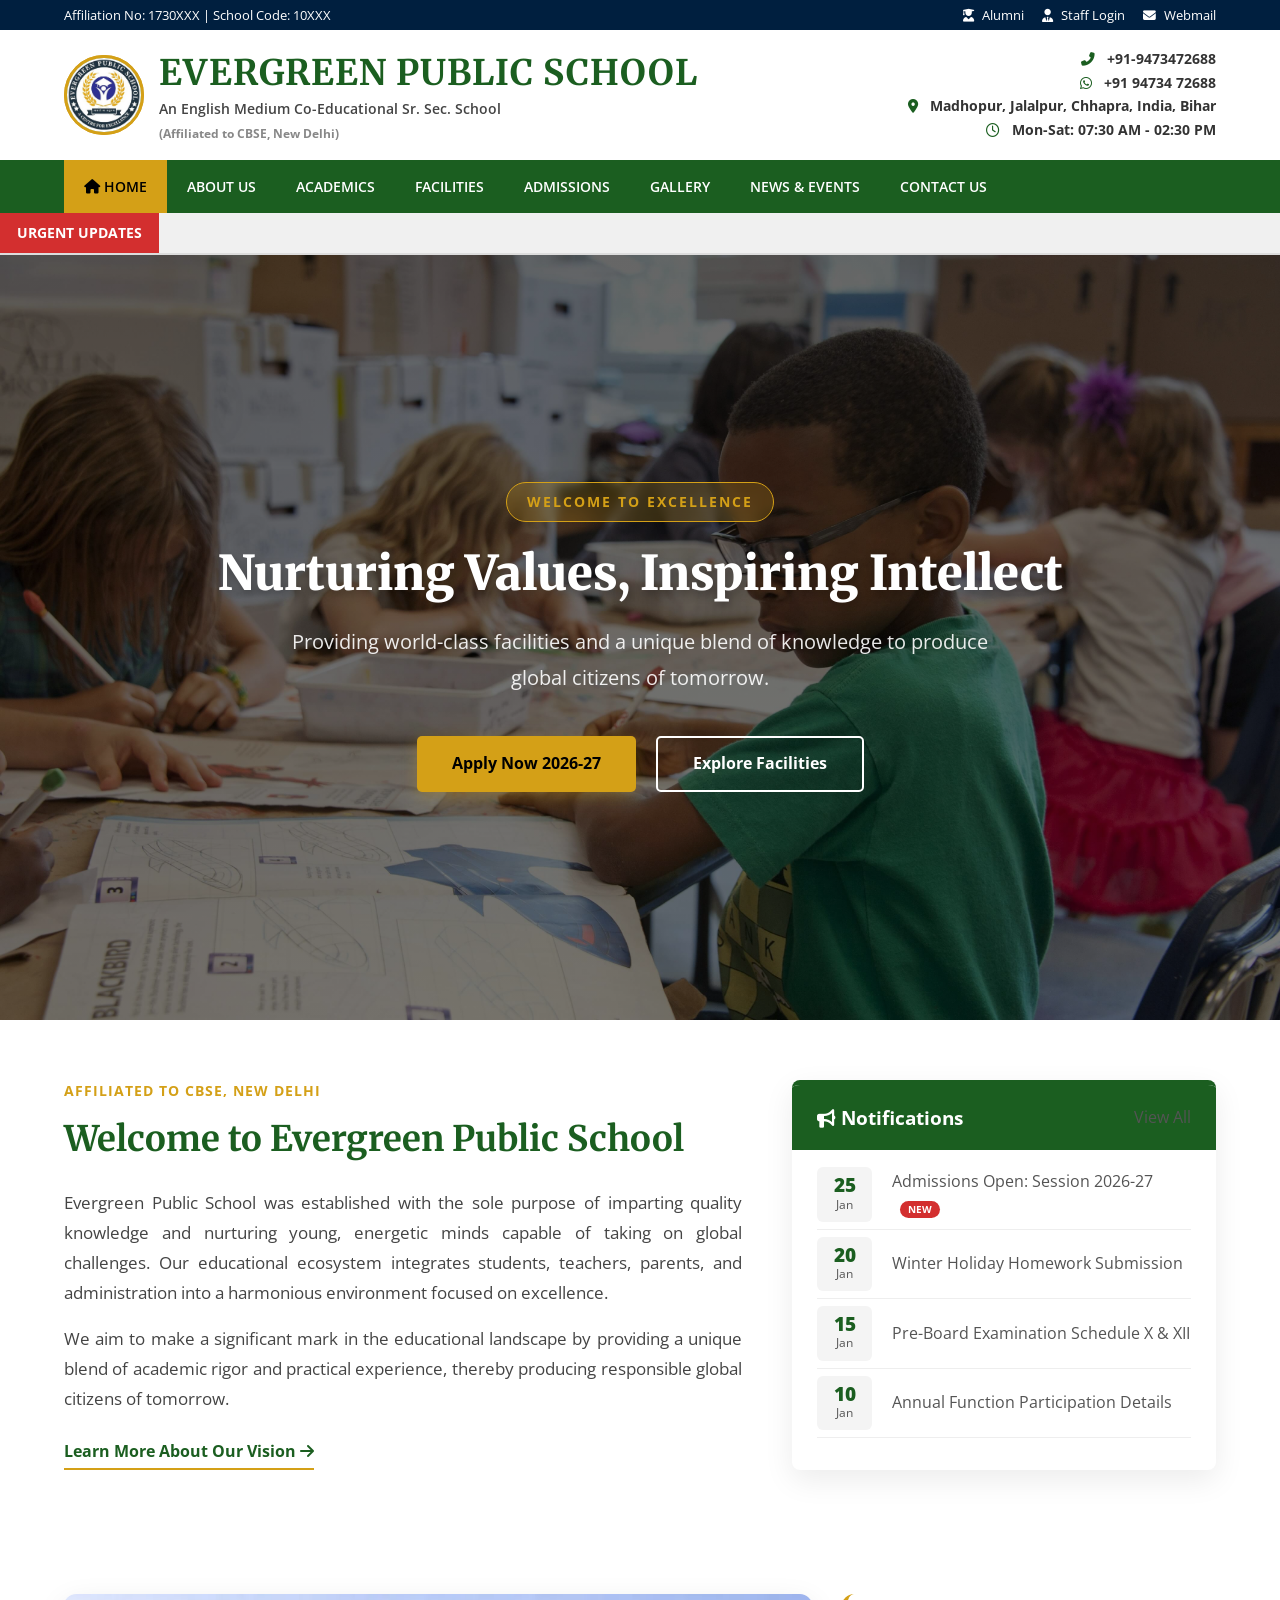
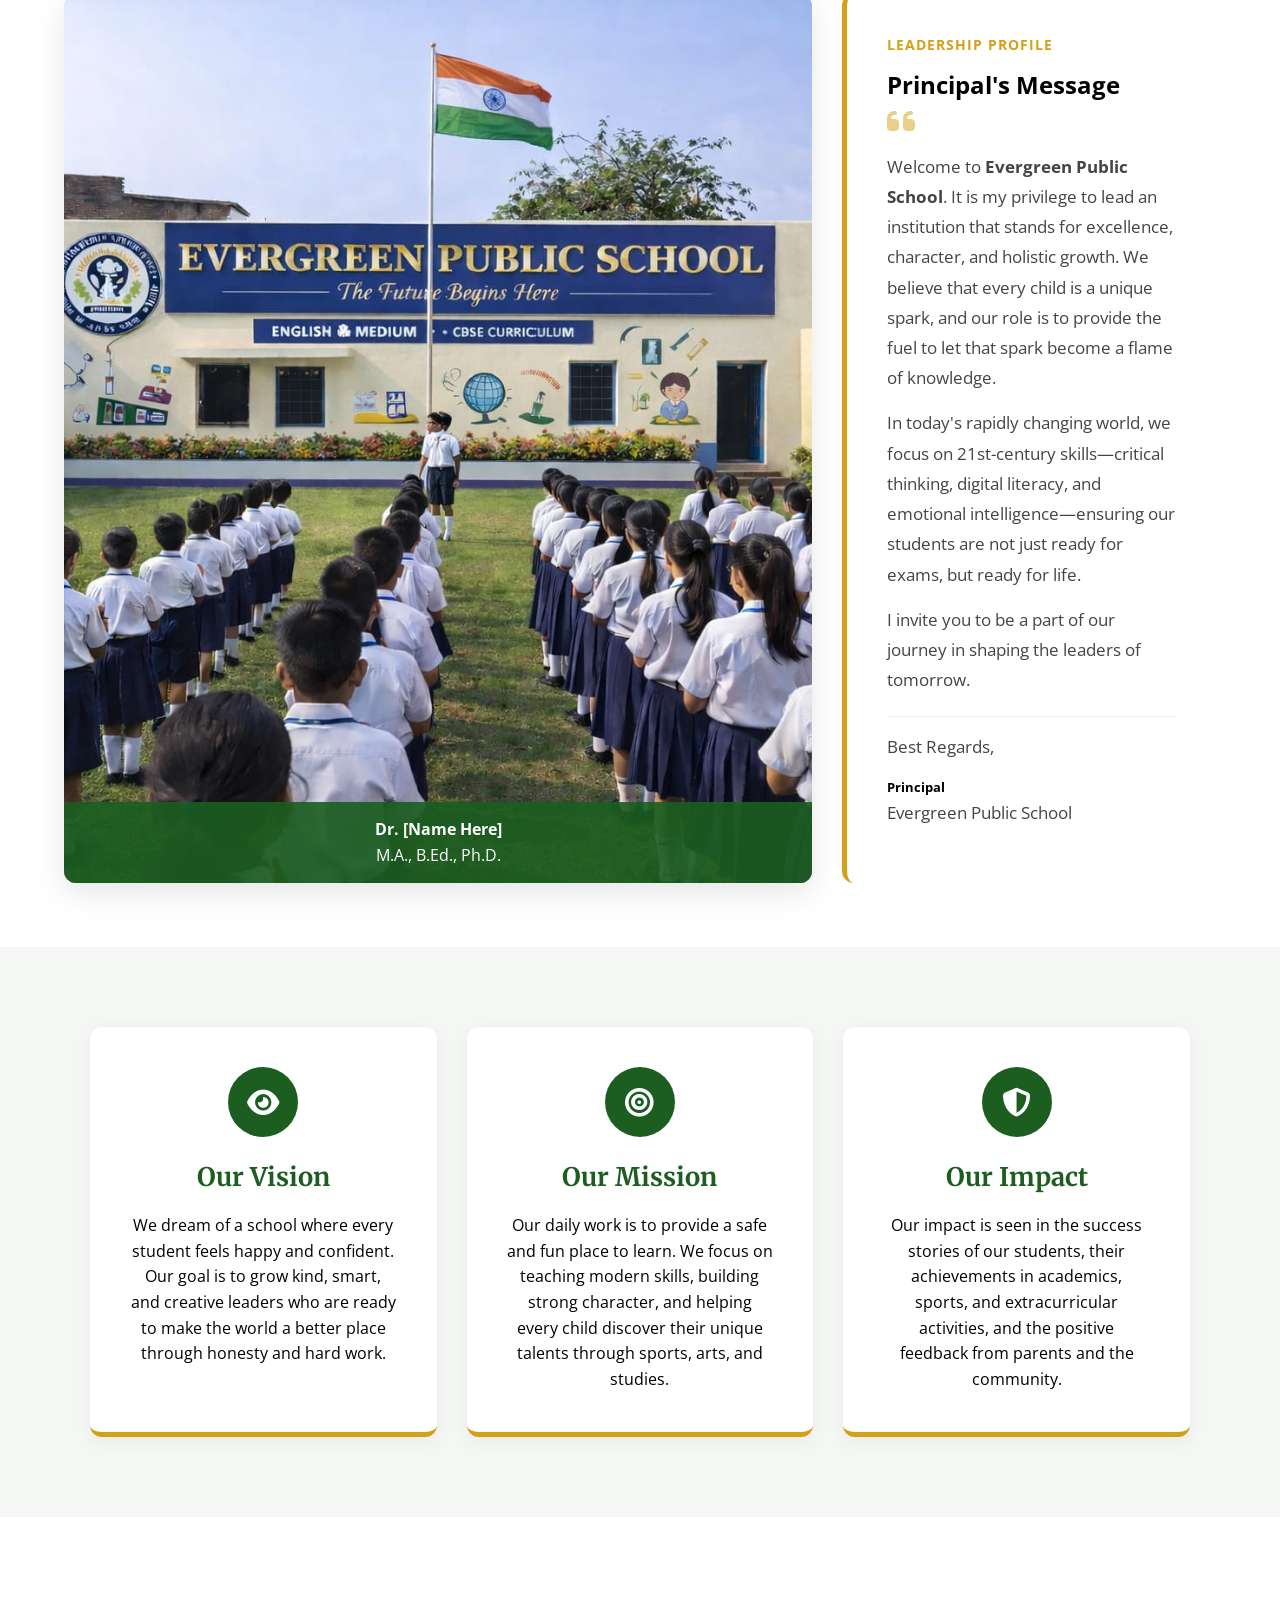
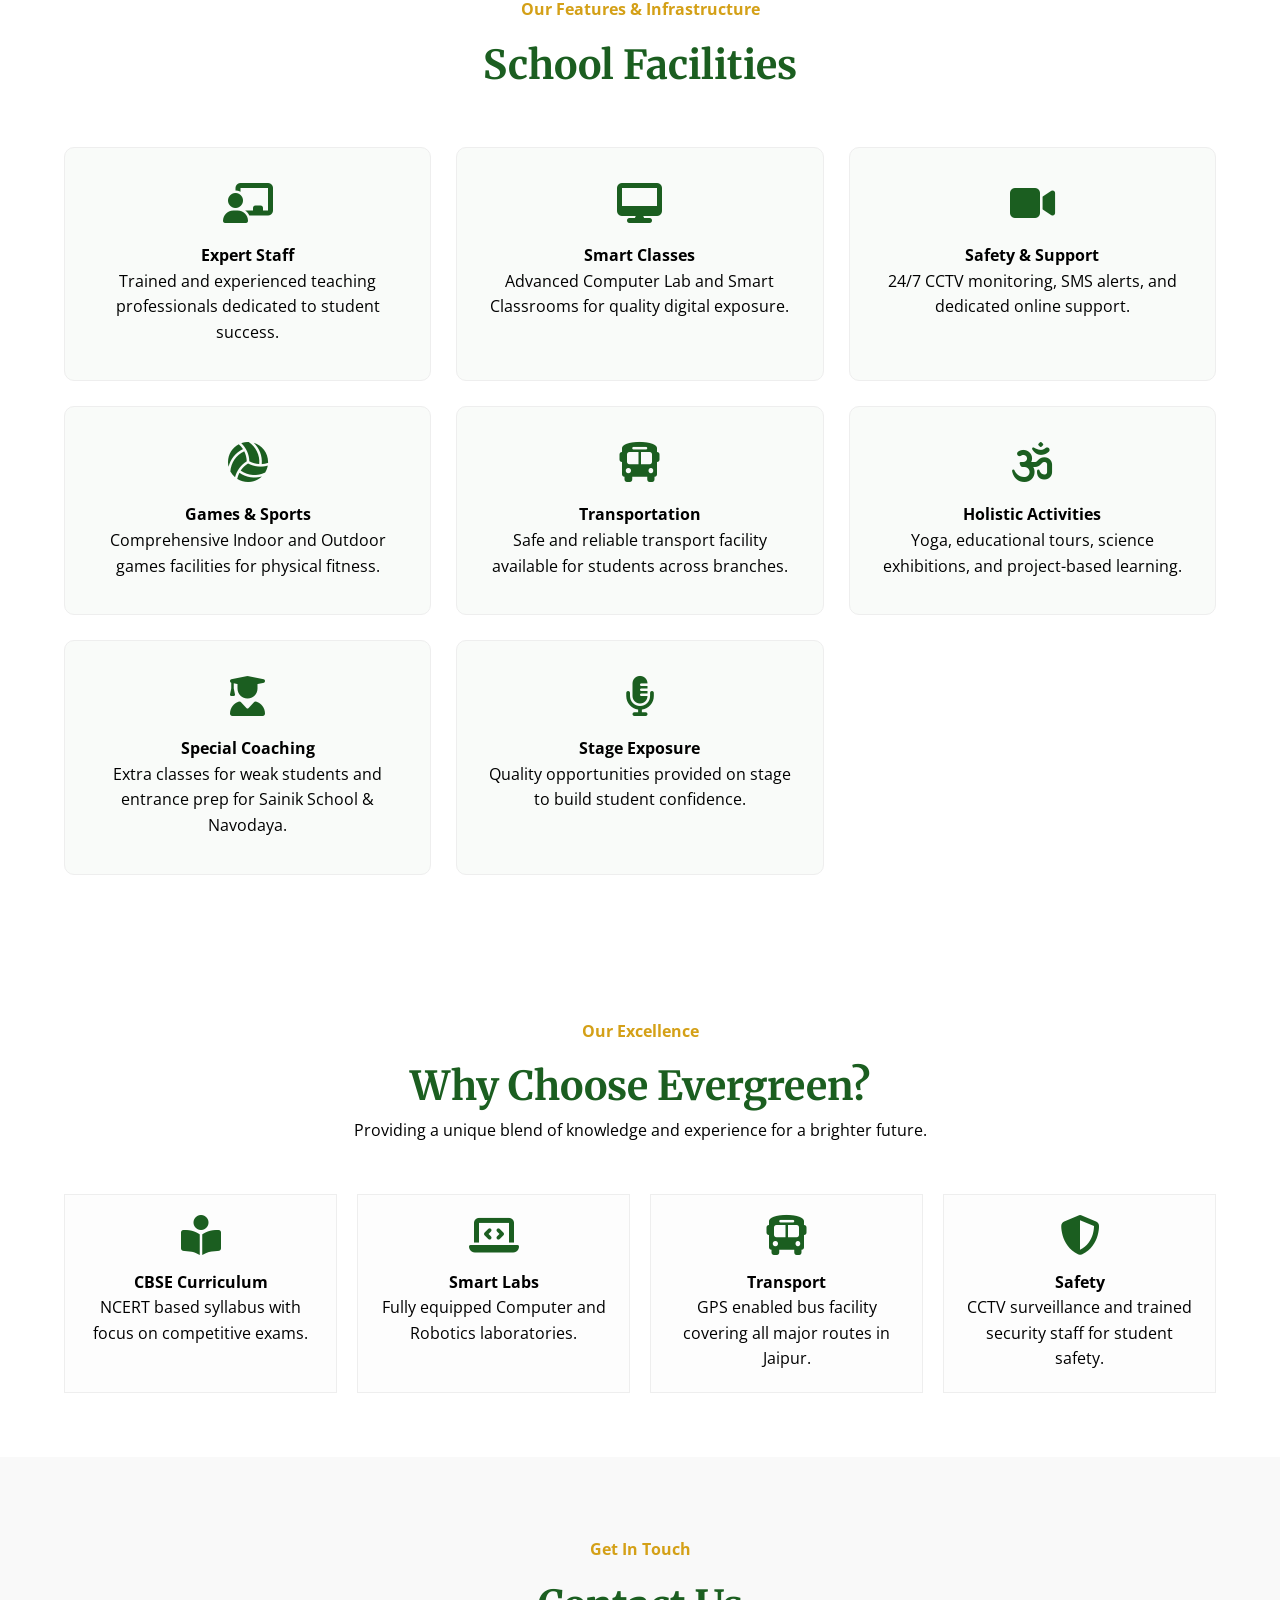
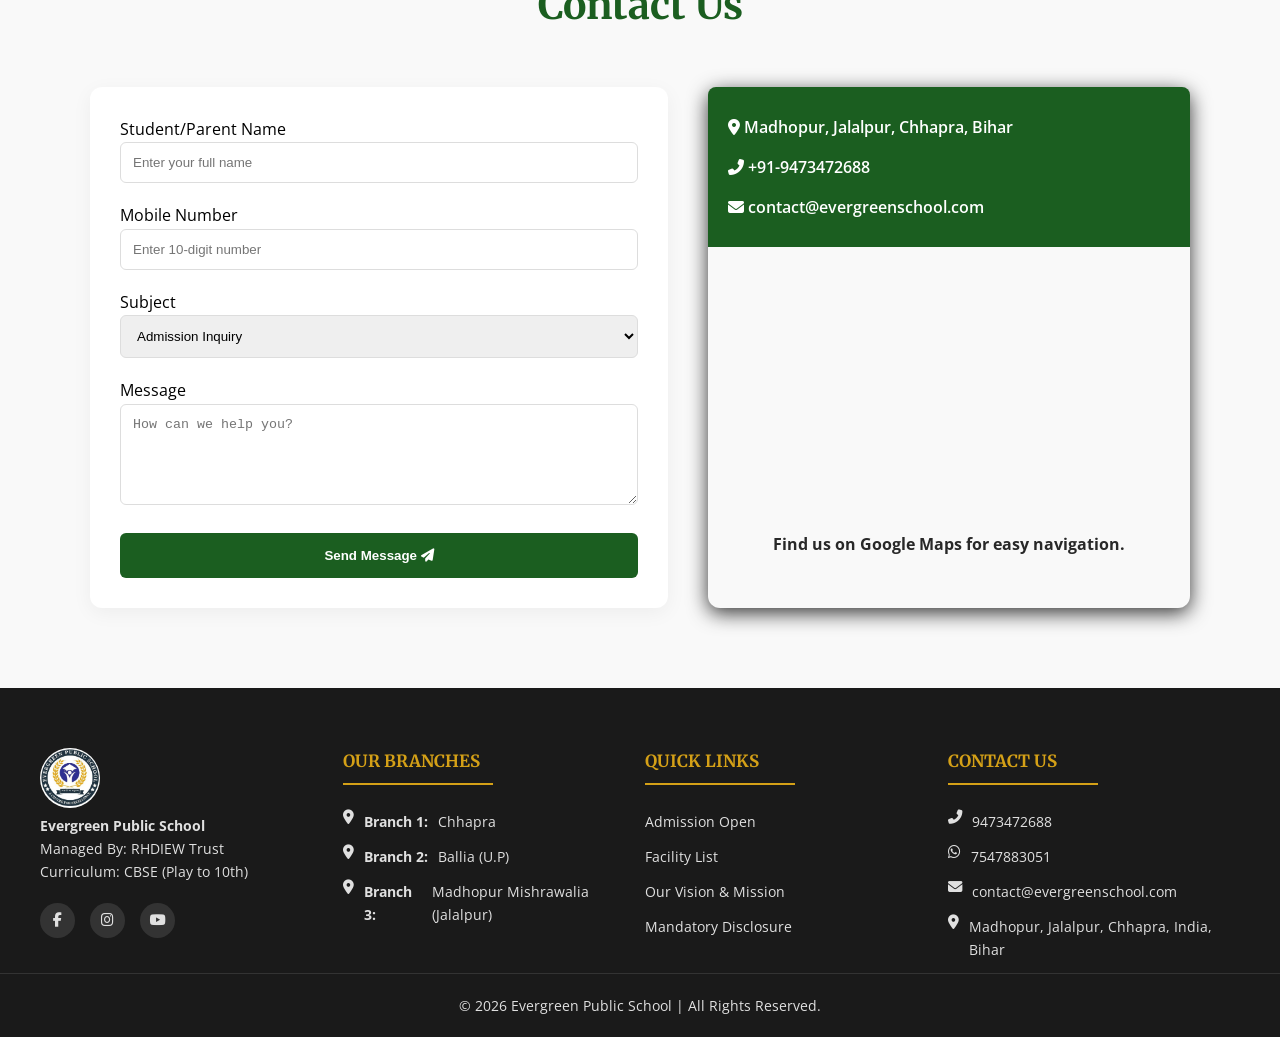
<file: index.html>
<!DOCTYPE html>
<html lang="en">
<head>
    <meta charset="UTF-8">
    <meta name="viewport" content="width=device-width, initial-scale=1.0">
    <title>Evergreen Public School | Chapra</title>
    <link href="https://fonts.googleapis.com/css2?family=Merriweather:wght@400;700;900&family=Open+Sans:wght@400;600&display=swap" rel="stylesheet">
   <link rel="stylesheet" href="https://cdnjs.cloudflare.com/ajax/libs/font-awesome/6.5.1/css/all.min.css">
   <link rel="icon" type="image/jpeg" href="asset/evergreen.jpg" style="border-radius: 50px;">
    <link rel="stylesheet" href="style.css">

</head>
<body>

    <div class="top-bar">
        <div>Affiliation No: 1730XXX | School Code: 10XXX</div>
        <div class="top-links">
            <a href="#"><i class="fas fa-user-graduate"></i> Alumni</a>
            <a href="#"><i class="fas fa-user-tie"></i> Staff Login</a>
            <a href="#"><i class="fas fa-envelope"></i> Webmail</a>
        </div>
    </div>

    <header class="header-mid">
        <div class="logo-box">
            <div class="logo-icon">
                <img src="asset/evergreen.jpg" alt="Evergreen Logo" class="logo-icon"> 
            </div>
            <div class="school-name">
                <h1>EVERGREEN PUBLIC SCHOOL</h1>
                <p>An English Medium Co-Educational Sr. Sec. School</p>
                <span class="affiliation">(Affiliated to CBSE, New Delhi)</span>
            </div>
        </div>
        <div class="contact-details">
            <div><i class="fas fa-phone-alt"></i> +91-9473472688</div>
            <div><i class="fa-brands fa-whatsapp"></i> +91 94734 72688</div>

            <div><i class="fas fa-map-marker-alt"></i> Madhopur, Jalalpur, Chhapra, India, Bihar</div>
            <div><i class="far fa-clock"></i> Mon-Sat: 07:30 AM - 02:30 PM</div>
        </div>
    </header>

    <nav>
    <div class="hamburger" id="hamburger">
        <i class="fas fa-bars" style="color: white; padding: 15px; cursor: pointer;"></i>
    </div>
    <ul class="nav-container" id="navLinks">
        <li class="home-tab"><a href="index.html"><i class="fas fa-home"></i> Home</a></li>
        <li><a href="about.html">About Us</a></li>
        <li><a href="academics.html">Academics</a></li>
        <li><a href="#facilities">Facilities</a></li>
        <li><a href="admissions.html">Admissions</a></li>
        <li><a href="gallery.html" onclick="AlertFunction()">Gallery</a></li>
        <li><a href="news.html" onclick="AlertFunction()">News & Events</a></li>
        <li><a href="#contact">Contact Us</a></li>
    </ul>
</nav>

    <div class="urgent-ticker">
        <div class="urgent-label">URGENT UPDATES</div>
        <div class="ticker-wrap">
            <div class="ticker-text">
                Admissions Open for Session 2026-27 from Nursery to Class IX & XI. Forms available at school reception (8:00 AM - 2:00 PM). | 
                ★ ALERT: Pre-Board Exams for Class X & XII begin from Feb 5th, 2026. | 
                School will remain closed on Jan 27th due to Local Holiday.
            </div>
        </div>
    </div>

    <section class="hero">
    <div class="hero-content">
        <span class="hero-badge">Welcome to Excellence</span>
        <h2>Nurturing Values, Inspiring Intellect</h2>
        <p>Providing world-class facilities and a unique blend of knowledge to produce global citizens of tomorrow.</p>
        <div class="hero-btns">
            <a href="admissions.html" class="btn-primary">Apply Now 2026-27</a>
            <a href="#facilities" class="btn-outline">Explore Facilities</a>
        </div>
    </div>
    <div class="hero-overlay"></div>
</section>

    <section class="welcome-section">
    <div class="welcome-container">
        <div class="welcome-message">
            <div class="section-header">
                <span class="sub-title">Affiliated to CBSE, New Delhi</span>
                <h2>Welcome to Evergreen Public School</h2>
            </div>
            <div class="welcome-body">
                <div class="welcome-text">
                    <p>Evergreen Public School was established with the sole purpose of imparting quality knowledge and nurturing young, energetic minds capable of taking on global challenges. Our educational ecosystem integrates students, teachers, parents, and administration into a harmonious environment focused on excellence.</p>
                    <p>We aim to make a significant mark in the educational landscape by providing a unique blend of academic rigor and practical experience, thereby producing responsible global citizens of tomorrow.</p>
                    <a href="#" class="btn-link">Learn More About Our Vision <i class="fas fa-arrow-right"></i></a>
                </div>
            </div>
        </div>

        <div class="notification-panel">
            <div class="notice-head">
                <h3><i class="fas fa-bullhorn"></i> Notifications</h3>
                <a href="#" class="view-all">View All</a>
            </div>
            <div class="notice-container">
                <div class="notice-row">
                    <div class="date-badge"><span>25</span> Jan</div>
                    <div class="content"><a href="#">Admissions Open: Session 2026-27 <span class="badge-new">NEW</span></a></div>
                </div>
                <div class="notice-row">
                    <div class="date-badge"><span>20</span> Jan</div>
                    <div class="content"><a href="#">Winter Holiday Homework Submission</a></div>
                </div>
                <div class="notice-row">
                    <div class="date-badge"><span>15</span> Jan</div>
                    <div class="content"><a href="#">Pre-Board Examination Schedule X & XII</a></div>
                </div>
                <div class="notice-row">
                    <div class="date-badge"><span>10</span> Jan</div>
                    <div class="content"><a href="#">Annual Function Participation Details</a></div>
                </div>
            </div>
        </div>
    </div>
</section>

    <section id="principal-section" class="info-grid">
    <div class="principal-image-container">
        <img src="asset/Principle.jpeg" alt="Principal of Evergreen Public School" class="full-principal-img">
        <div class="principal-name-tag">
            <h4>Dr. [Name Here]</h4>
            <p>M.A., B.Ed., Ph.D.</p>
        </div>
    </div>

    <div class="principal-msg-box">
        <span class="sub-title">Leadership Profile</span>
        <h2>Principal's Message</h2>
        <div class="message-body">
            <i class="fas fa-quote-left message-icon"></i>
            <p>Welcome to <strong>Evergreen Public School</strong>. It is my privilege to lead an institution that stands for excellence, character, and holistic growth. We believe that every child is a unique spark, and our role is to provide the fuel to let that spark become a flame of knowledge.</p>
            <p>In today's rapidly changing world, we focus on 21st-century skills—critical thinking, digital literacy, and emotional intelligence—ensuring our students are not just ready for exams, but ready for life.</p>
            <p>I invite you to be a part of our journey in shaping the leaders of tomorrow.</p>
            <div class="signature">
                <p>Best Regards,</p>
                <h5>Principal</h5>
                <p>Evergreen Public School</p>
            </div>
        </div>
    </div>
</section>

   <section class="vision-mission-section">
    <div class="vision-container">
        <div class="vision-box">
            <div class="icon-wrap">
                <i class="fas fa-eye"></i>
            </div>
            <h3>Our Vision</h3>
            <p>We dream of a school where every student feels happy and confident. Our goal is to grow kind, smart, and creative leaders who are ready to make the world a better place through honesty and hard work.</p>
        </div>

        <div class="mission-box">
            <div class="icon-wrap">
                <i class="fas fa-bullseye"></i>
            </div>
            <h3>Our Mission</h3>
            <p>Our daily work is to provide a safe and fun place to learn. We focus on teaching modern skills, building strong character, and helping every child discover their unique talents through sports, arts, and studies.</p>
        </div>
        <div class="mission-box">
            <div class="icon-wrap">
                <i class="fa-solid fa-shield-halved"></i>
            </div>
            <h3>Our Impact</h3>
            <p>Our impact is seen in the success stories of our students, their achievements in academics, sports, and extracurricular activities, and the positive feedback from parents and the community.</p>
        </div>
    </div>
</section>

<section id="facilities" class="facilities-section">
    <div class="container">
        <div class="section-title">
            <span>Our Features & Infrastructure</span>
            <h2>School Facilities</h2>
        </div>
        
        <div class="facilities-grid">
            <div class="facility-card">
                <i class="fas fa-chalkboard-teacher"></i>
                <h4>Expert Staff</h4>
                <p>Trained and experienced teaching professionals dedicated to student success.</p>
            </div>

            <div class="facility-card">
                <i class="fas fa-desktop"></i>
                <h4>Smart Classes</h4>
                <p>Advanced Computer Lab and Smart Classrooms for quality digital exposure.</p>
            </div>

            <div class="facility-card">
                <i class="fas fa-video"></i>
                <h4>Safety & Support</h4>
                <p>24/7 CCTV monitoring, SMS alerts, and dedicated online support.</p>
            </div>

            <div class="facility-card">
                <i class="fas fa-volleyball-ball"></i>
                <h4>Games & Sports</h4>
                <p>Comprehensive Indoor and Outdoor games facilities for physical fitness.</p>
            </div>

            <div class="facility-card">
                <i class="fas fa-bus"></i>
                <h4>Transportation</h4>
                <p>Safe and reliable transport facility available for students across branches.</p>
            </div>

            <div class="facility-card">
                <i class="fas fa-om"></i>
                <h4>Holistic Activities</h4>
                <p>Yoga, educational tours, science exhibitions, and project-based learning.</p>
            </div>

            <div class="facility-card">
                <i class="fas fa-user-graduate"></i>
                <h4>Special Coaching</h4>
                <p>Extra classes for weak students and entrance prep for Sainik School & Navodaya.</p>
            </div>

            <div class="facility-card">
                <i class="fas fa-microphone-alt"></i>
                <h4>Stage Exposure</h4>
                <p>Quality opportunities provided on stage to build student confidence.</p>
            </div>
        </div>
    </div>
</section>

    <section class="highlights">
        <div class="section-title">
            <span>Our Excellence</span>
            <h2>Why Choose Evergreen?</h2>
            <p>Providing a unique blend of knowledge and experience for a brighter future.</p>
        </div>
        <div class="cards-grid">
            <div class="card">
                <i class="fas fa-book-reader"></i>
                <h4>CBSE Curriculum</h4>
                <p>NCERT based syllabus with focus on competitive exams.</p>
            </div>
            <div class="card">
                <i class="fas fa-laptop-code"></i>
                <h4>Smart Labs</h4>
                <p>Fully equipped Computer and Robotics laboratories.</p>
            </div>
            <div class="card">
                <i class="fas fa-bus"></i>
                <h4>Transport</h4>
                <p>GPS enabled bus facility covering all major routes in Jaipur.</p>
            </div>
            <div class="card">
                <i class="fas fa-shield-alt"></i>
                <h4>Safety</h4>
                <p>CCTV surveillance and trained security staff for student safety.</p>
            </div>
        </div>
    </section>

    <section id="contact" class="contact-section">
    <div class="container">
        <div class="section-title">
            <span>Get In Touch</span>
            <h2>Contact Us</h2>
        </div>
        
        <div class="contact-wrapper">
            <div class="contact-form-box">
                <form id="contactForm">
                    <div class="form-group">
                        <label>Student/Parent Name</label>
                        <input type="text" id="name" placeholder="Enter your full name" required>
                    </div>
                    <div class="form-group">
                        <label>Mobile Number</label>
                        <input type="tel" id="phone" placeholder="Enter 10-digit number" required>
                    </div>
                    <div class="form-group">
                        <label>Subject</label>
                        <select id="subject">
                            <option value="Admission Inquiry">Admission Inquiry</option>
                            <option value="General Query">General Query</option>
                            <option value="Feedback">Feedback</option>
                        </select>
                    </div>
                    <div class="form-group">
                        <label>Message</label>
                        <textarea id="message" rows="5" placeholder="How can we help you?" required></textarea>
                    </div>
                    <button type="submit" class="btn-submit">Send Message <i class="fas fa-paper-plane"></i></button>
                </form>
            </div>

            <div class="contact-map">
                <div class="info-card">
                    <p><i class="fas fa-map-marker-alt"></i> Madhopur, Jalalpur, Chhapra, Bihar</p>
                    <p><i class="fas fa-phone-alt"></i> +91-9473472688</p>
                    <p><i class="fas fa-envelope"></i> contact@evergreenschool.com</p>
                </div>
                <iframe src="https://www.google.com/maps/embed?pb=!1m18!1m12!1m3!1d3590.23!2d84.85!3d25.78!2m3!1f0!2f0!3f0!3m2!1i1024!2i768!4f13.1!3m3!1m2!1s0x0%3A0x0!2zMjXCsDQ2JzQ4LjAiTiA4NMKwNTEnMDAuMCJF!5e0!3m2!1sen!2sin!4v1620000000000!5m2!1sen!2sin" 
                    width="100%" height="250" style="border:0; border-radius: 8px;" allowfullscreen="" loading="lazy">
                </iframe>
                <p class="map-note">Find us on Google Maps for easy navigation.</p>
            </div>
        </div>
    </div>
</section>

    <footer class="main-footer">
    <div class="footer-top">
        <div class="footer-container">
            <div class="footer-col about">
                <img src="asset/evergreen.jpg" alt="Evergreen Logo" class="footer-logo" style="width: 60px; height: 60px; border-radius: 50%;">
                <p><strong>Evergreen Public School</strong></p>
                <p>Managed By: RHDIEW Trust</p>
                <p>Curriculum: CBSE (Play to 10th)</p>
                <div class="social-links">
                    <a href="#"><i class="fab fa-facebook-f"></i></a>
                    <a href="#"><i class="fab fa-instagram"></i></a>
                    <a href="#"><i class="fab fa-youtube"></i></a>
                </div>
            </div>

            <div class="footer-col">
                <h3>Our Branches</h3>
                <ul>
                    <li><i class="fas fa-map-marker-alt"></i> <strong>Branch 1:</strong> Chhapra</li>
                    <li><i class="fas fa-map-marker-alt"></i> <strong>Branch 2:</strong> Ballia (U.P)</li>
                    <li><i class="fas fa-map-marker-alt"></i> <strong>Branch 3:</strong> Madhopur Mishrawalia 
                        (Jalalpur)</li>
                </ul>
            </div>

            <div class="footer-col">
                <h3>Quick Links</h3>
                <ul>
                    <li><a href="admissions.html">Admission Open</a></li>
                    <li><a href="#">Facility List</a></li>
                    <li><a href="#">Our Vision & Mission</a></li>
                    <li><a href="#">Mandatory Disclosure</a></li>
                </ul>
            </div>

            <div class="footer-col">
                <h3>Contact Us</h3>
                <ul class="contact-list">
                    <li><i class="fas fa-phone-alt"></i> 9473472688</li>
                    <li><i class="fa-brands fa-whatsapp"></i> 7547883051</li>
                    <li><i class="fas fa-envelope"></i> contact@evergreenschool.com</li>
                    <li><i class="fas fa-location-dot"></i> Madhopur, Jalalpur, Chhapra, India, Bihar</li>
                </ul>
            </div>
        </div>
    </div>
    
    <div class="footer-bottom">
        <p>&copy; 2026 Evergreen Public School | All Rights Reserved.</p>
    </div>
</footer>

    <script src="script.js"></script>
</body>
</html>
</file>
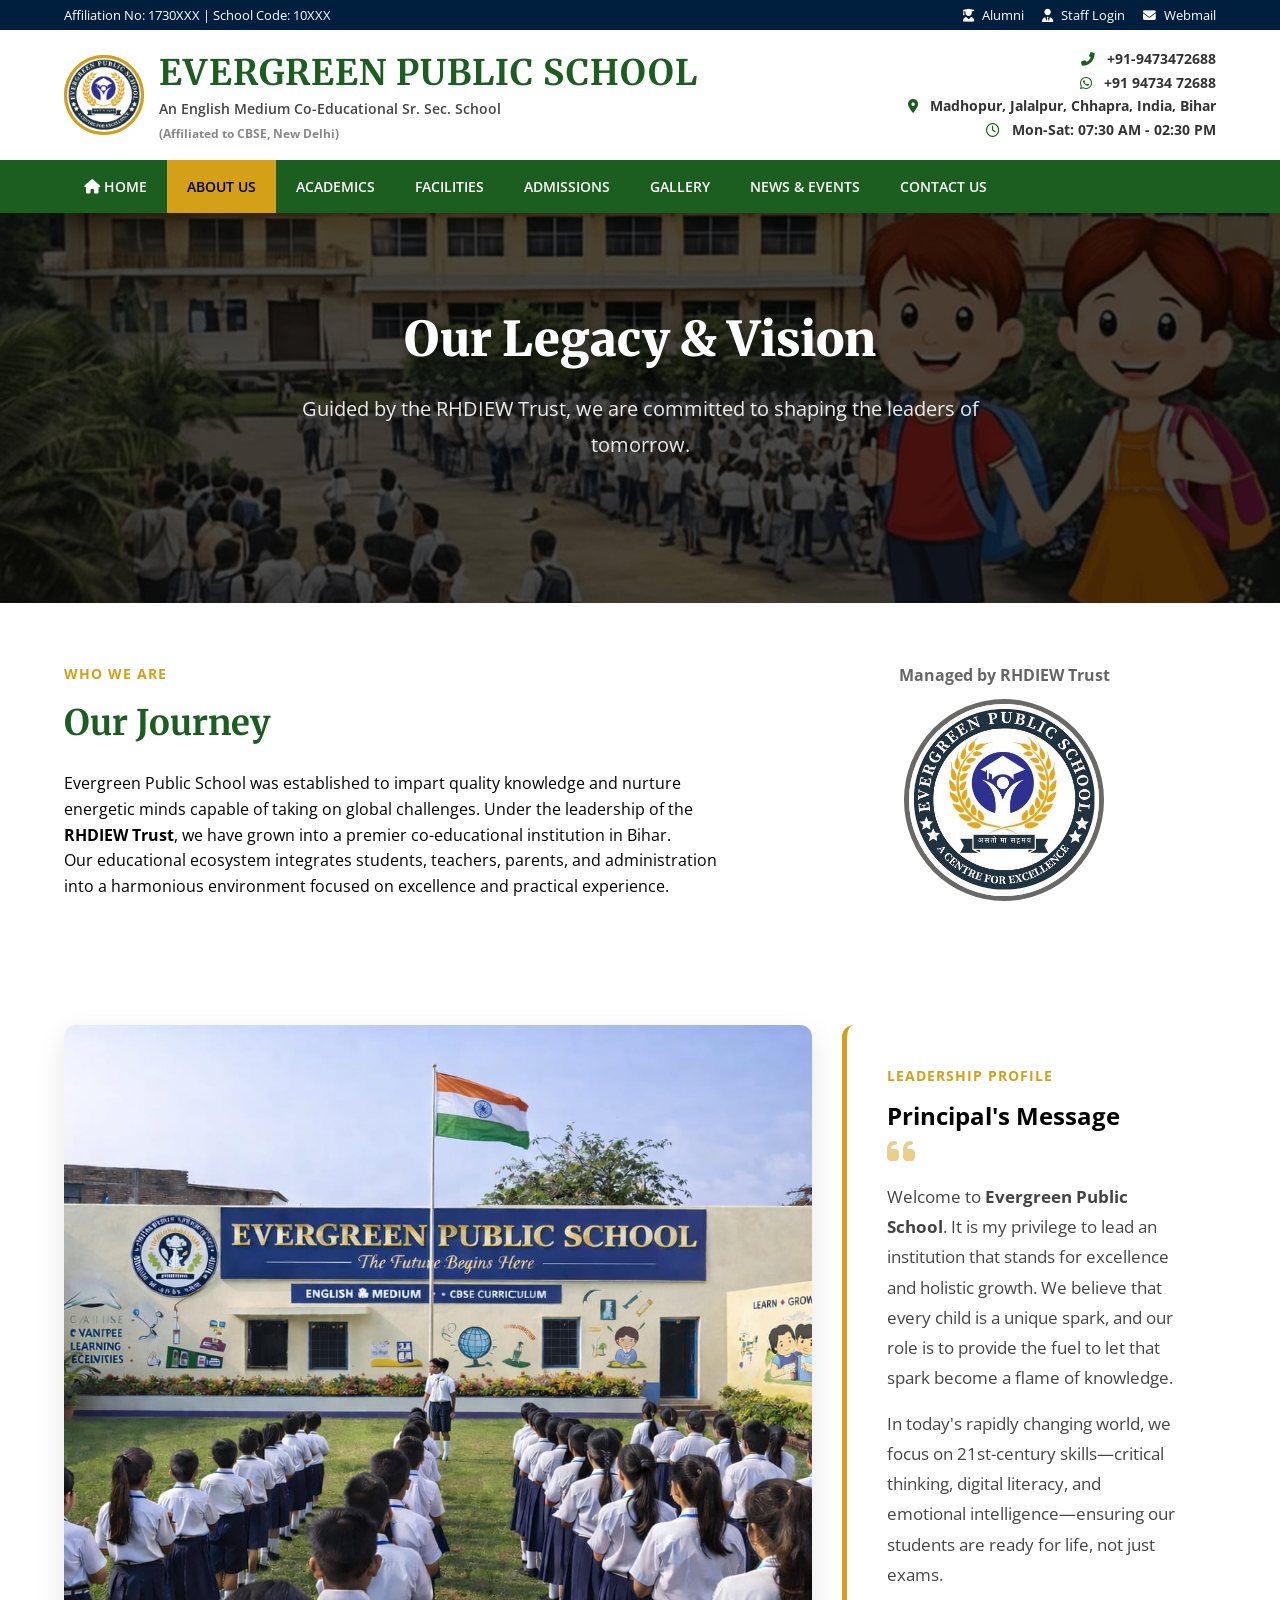
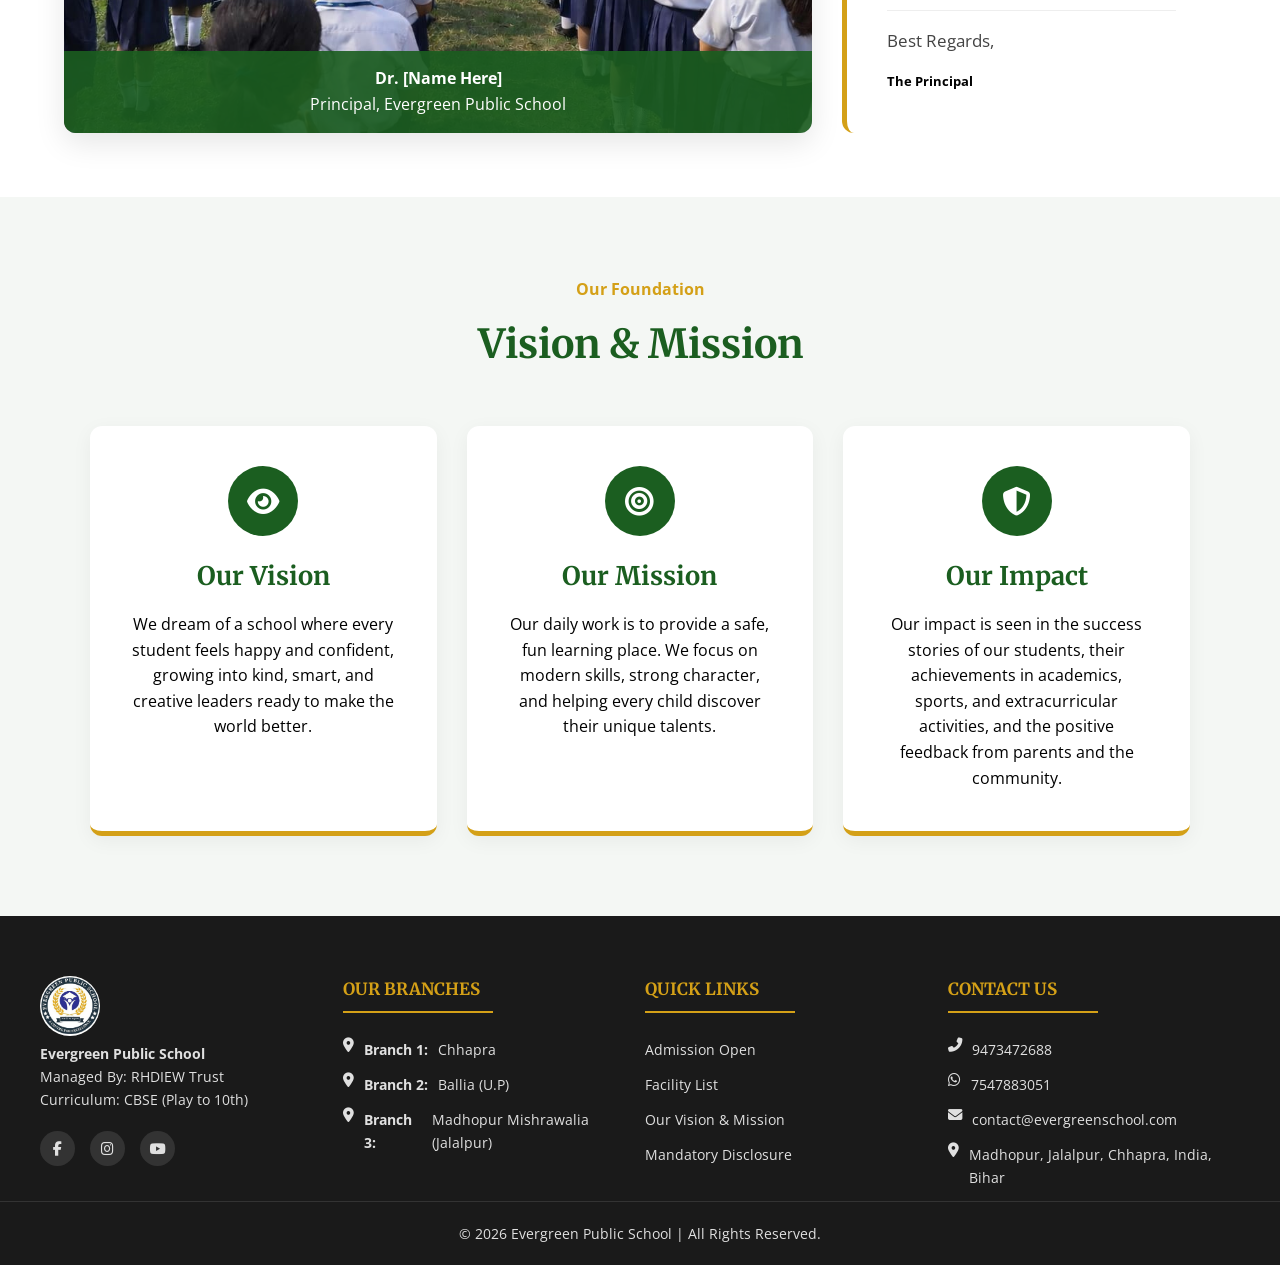
<file: about.html>
<!DOCTYPE html>
<html lang="en">
<head>
    <meta charset="UTF-8">
    <meta name="viewport" content="width=device-width, initial-scale=1.0">
    <title>About Us | Evergreen Public School</title>
    <link href="https://fonts.googleapis.com/css2?family=Merriweather:wght@400;700;900&family=Open+Sans:wght@400;600&display=swap" rel="stylesheet">
    <link rel="stylesheet" href="https://cdnjs.cloudflare.com/ajax/libs/font-awesome/6.5.1/css/all.min.css">
    <link rel="icon" type="image/jpeg" href="asset/evergreen.jpg" style="border-radius: 50px;">
    <link rel="stylesheet" href="style.css">
</head>
<body>

    <div class="top-bar">
        <div>Affiliation No: 1730XXX | School Code: 10XXX</div>
        <div class="top-links">
            <a href="#"><i class="fas fa-user-graduate"></i> Alumni</a>
            <a href="#"><i class="fas fa-user-tie"></i> Staff Login</a>
            <a href="#"><i class="fas fa-envelope"></i> Webmail</a>
        </div>
    </div>

    <header class="header-mid">
        <div class="logo-box">
            <div class="logo-icon">
                <img src="asset/evergreen.jpg" alt="Evergreen Logo" class="logo-icon"> 
            </div>
            <div class="school-name">
                <h1>EVERGREEN PUBLIC SCHOOL</h1>
                <p>An English Medium Co-Educational Sr. Sec. School</p>
                <span class="affiliation">(Affiliated to CBSE, New Delhi)</span>
            </div>
        </div>
        <div class="contact-details">
            <div><i class="fas fa-phone-alt"></i> +91-9473472688</div>
            <div><i class="fa-brands fa-whatsapp"></i> +91 94734 72688</div>

            <div><i class="fas fa-map-marker-alt"></i> Madhopur, Jalalpur, Chhapra, India, Bihar</div>
            <div><i class="far fa-clock"></i> Mon-Sat: 07:30 AM - 02:30 PM</div>
        </div>
    </header>

    <nav>
    <div class="hamburger" id="hamburger">
        <i class="fas fa-bars" style="color: white; padding: 15px; cursor: pointer;"></i>
    </div>
    <ul class="nav-container" id="navLinks">
        <li><a href="index.html"><i class="fas fa-home"></i> Home</a></li>
        <li class="home-tab"><a href="about.html">About Us</a></li>
        <li><a href="academics.html">Academics</a></li>
        <li><a href="index.html#facilities">Facilities</a></li>
        <li><a href="admissions.html">Admissions</a></li>
        <li><a href="gallery.html" onclick="AlertFunction()">Gallery</a></li>
        <li><a href="news.html" onclick="AlertFunction()">News & Events</a></li>
        <li><a href="index.html#contact">Contact Us</a></li>
    </ul>
</nav>
    <section class="hero" style="min-height: 40vh; background: linear-gradient(rgba(0,0,0,0.7), rgba(0,0,0,0.7)), url('asset/About.png') center/cover;">
        <div class="hero-content">
            <h2>Our Legacy & Vision</h2>
            <p>Guided by the RHDIEW Trust, we are committed to shaping the leaders of tomorrow.</p>
        </div>
    </section>

    <section class="welcome-section">
        <div class="container">
            <div class="welcome-container">
                <div class="welcome-message">
                    <div class="section-header">
                        <span class="sub-title">Who We Are</span>
                        <h2>Our Journey</h2>
                    </div>
                    <div class="welcome-body">
                        <p>Evergreen Public School was established to impart quality knowledge and nurture energetic minds capable of taking on global challenges. Under the leadership of the <strong>RHDIEW Trust</strong>, we have grown into a premier co-educational institution in Bihar.</p>
                        <p>Our educational ecosystem integrates students, teachers, parents, and administration into a harmonious environment focused on excellence and practical experience.</p>
                    </div>
                </div>
                <div class="illustration-box">
                     
                     <p style="text-align: center; font-size: 1rem; color: #666;"><b>Managed by RHDIEW Trust</b></p>
                    <img src="asset/evergreen.jpg" alt="RHDIEW Trust Building" class="welcome-illustration" style="width: 200px; height: auto; border-radius: 50%; display: block; margin: 0 auto; border: 5px solid #696968; margin-top: 10px;">
                </div>
            </div>
        </div>
    </section>

    <section id="principal-section" class="info-grid">
        <div class="principal-image-container">
            <img src="asset/Principle.jpeg" alt="Principal" class="full-principal-img">
            <div class="principal-name-tag">
                <h4>Dr. [Name Here]</h4>
                <p>Principal, Evergreen Public School</p>
            </div>
        </div>

        <div class="principal-msg-box">
            <span class="sub-title">Leadership Profile</span>
            <h2>Principal's Message</h2>
            <div class="message-body">
                <i class="fas fa-quote-left message-icon"></i>
                <p>Welcome to <strong>Evergreen Public School</strong>. It is my privilege to lead an institution that stands for excellence and holistic growth. We believe that every child is a unique spark, and our role is to provide the fuel to let that spark become a flame of knowledge.</p>
                <p>In today's rapidly changing world, we focus on 21st-century skills—critical thinking, digital literacy, and emotional intelligence—ensuring our students are ready for life, not just exams.</p>
                <div class="signature">
                    <p>Best Regards,</p>
                    <h5>The Principal</h5>
                </div>
            </div>
        </div>
    </section>

    <section class="vision-mission-section">
        <div class="section-title">
            <span>Our Foundation</span>
            <h2>Vision & Mission</h2>
        </div>
        
        <div class="vision-container">
            <div class="vision-box">
                <div class="icon-wrap"><i class="fas fa-eye"></i></div>
                <h3>Our Vision</h3>
                <p>We dream of a school where every student feels happy and confident, growing into kind, smart, and creative leaders ready to make the world better.</p>
            </div>

            <div class="mission-box">
                <div class="icon-wrap"><i class="fas fa-bullseye"></i></div>
                <h3>Our Mission</h3>
                <p>Our daily work is to provide a safe, fun learning place. We focus on modern skills, strong character, and helping every child discover their unique talents.</p>
            </div>
            <div class="mission-box">
            <div class="icon-wrap">
                <i class="fa-solid fa-shield-halved"></i>
            </div>
            <h3>Our Impact</h3>
            <p>Our impact is seen in the success stories of our students, their achievements in academics, sports, and extracurricular activities, and the positive feedback from parents and the community.</p>
        </div>
        </div>
    </section>
<footer class="main-footer">
    <div class="footer-top">
        <div class="footer-container">
            <div class="footer-col about">
                <img src="asset/evergreen.jpg" alt="Evergreen Logo" class="footer-logo" style="width: 60px; height: 60px; border-radius: 50%;">
                <p><strong>Evergreen Public School</strong></p>
                <p>Managed By: RHDIEW Trust</p>
                <p>Curriculum: CBSE (Play to 10th)</p>
                <div class="social-links">
                    <a href="#"><i class="fab fa-facebook-f"></i></a>
                    <a href="#"><i class="fab fa-instagram"></i></a>
                    <a href="#"><i class="fab fa-youtube"></i></a>
                </div>
            </div>

            <div class="footer-col">
                <h3>Our Branches</h3>
                <ul>
                    <li><i class="fas fa-map-marker-alt"></i> <strong>Branch 1:</strong> Chhapra</li>
                    <li><i class="fas fa-map-marker-alt"></i> <strong>Branch 2:</strong> Ballia (U.P)</li>
                    <li><i class="fas fa-map-marker-alt"></i> <strong>Branch 3:</strong> Madhopur Mishrawalia 
                        (Jalalpur)</li>
                </ul>
            </div>

            <div class="footer-col">
                <h3>Quick Links</h3>
                <ul>
                    <li><a href="#">Admission Open</a></li>
                    <li><a href="#">Facility List</a></li>
                    <li><a href="#">Our Vision & Mission</a></li>
                    <li><a href="#">Mandatory Disclosure</a></li>
                </ul>
            </div>

            <div class="footer-col">
                <h3>Contact Us</h3>
                <ul class="contact-list">
                    <li><i class="fas fa-phone-alt"></i> 9473472688</li>
                    <li><i class="fa-brands fa-whatsapp"></i> 7547883051</li>
                    <li><i class="fas fa-envelope"></i> contact@evergreenschool.com</li>
                    <li><i class="fas fa-location-dot"></i> Madhopur, Jalalpur, Chhapra, India, Bihar</li>
                </ul>
            </div>
        </div>
    </div>
    
    <div class="footer-bottom">
        <p>&copy; 2026 Evergreen Public School | All Rights Reserved.</p>
    </div>
</footer>

    <script src="script.js"></script>
</body>
</html>
</file>
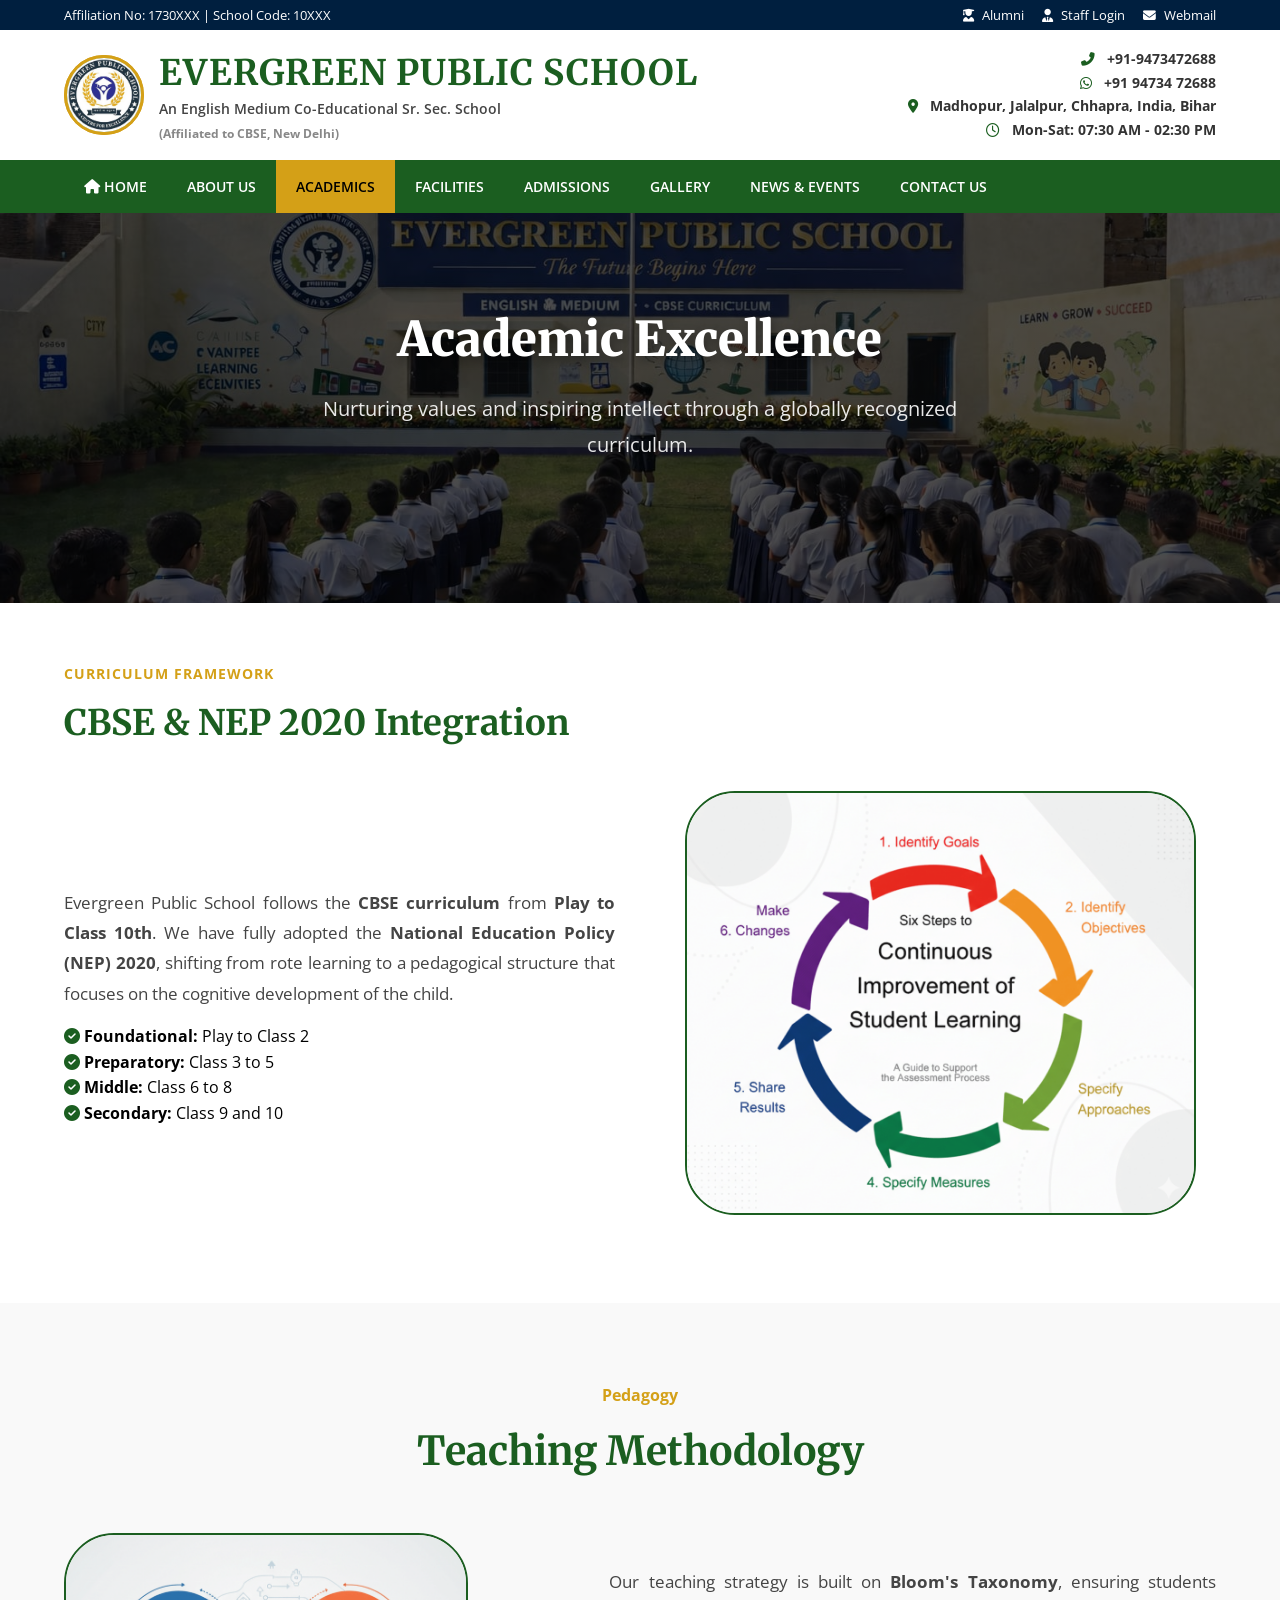
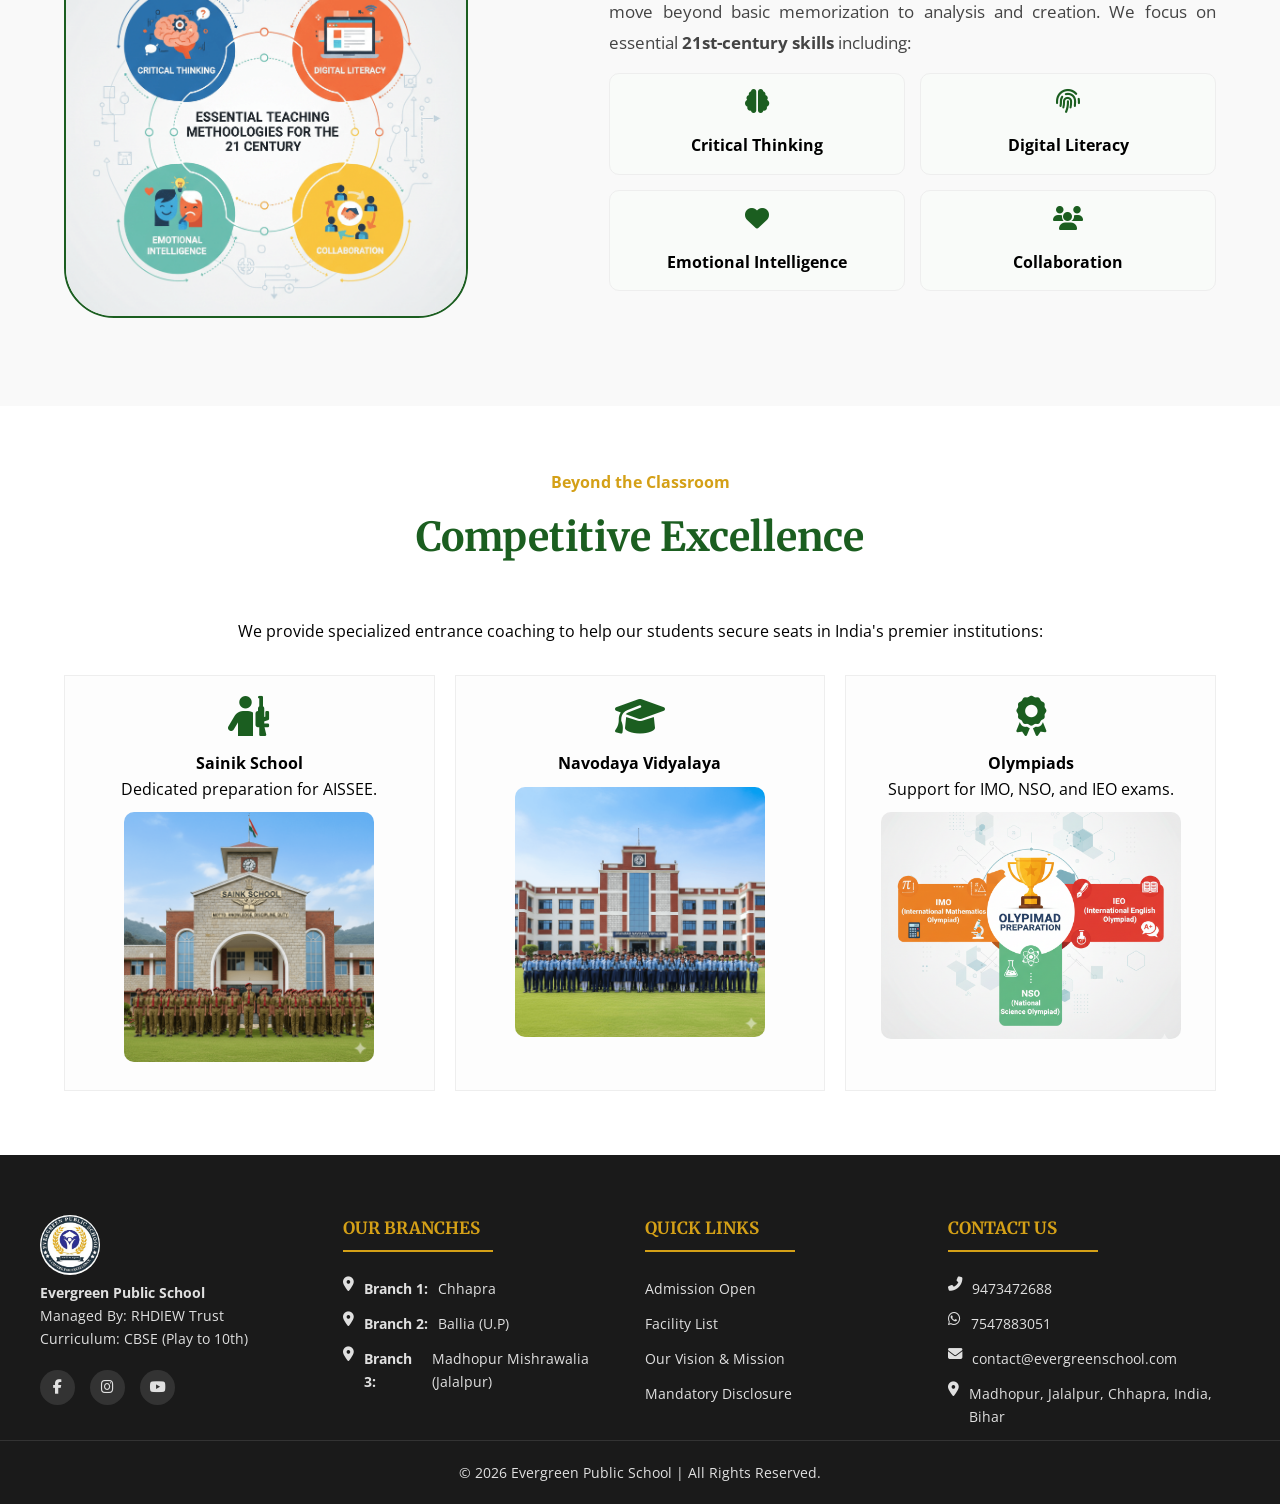
<file: academics.html>
<!DOCTYPE html>
<html lang="en">
<head>
    <meta charset="UTF-8">
    <meta name="viewport" content="width=device-width, initial-scale=1.0">
    <title>Academics | Evergreen Public School</title>
    <link href="https://fonts.googleapis.com/css2?family=Merriweather:wght@400;700;900&family=Open+Sans:wght@400;600&display=swap" rel="stylesheet">
    <link rel="stylesheet" href="https://cdnjs.cloudflare.com/ajax/libs/font-awesome/6.5.1/css/all.min.css">
    <link rel="icon" type="image/jpeg" href="asset/evergreen.jpg" style="border-radius: 50px;">
    <link rel="stylesheet" href="style.css">
</head>
<body>

    <div class="top-bar">
        <div>Affiliation No: 1730XXX | School Code: 10XXX</div>
        <div class="top-links">
            <a href="#"><i class="fas fa-user-graduate"></i> Alumni</a>
            <a href="#"><i class="fas fa-user-tie"></i> Staff Login</a>
            <a href="#"><i class="fas fa-envelope"></i> Webmail</a>
        </div>
    </div>

    <header class="header-mid">
        <div class="logo-box">
            <div class="logo-icon">
                <img src="asset/evergreen.jpg" alt="Evergreen Logo" class="logo-icon"> 
            </div>
            <div class="school-name">
                <h1>EVERGREEN PUBLIC SCHOOL</h1>
                <p>An English Medium Co-Educational Sr. Sec. School</p>
                <span class="affiliation">(Affiliated to CBSE, New Delhi)</span>
            </div>
        </div>
        <div class="contact-details">
            <div><i class="fas fa-phone-alt"></i> +91-9473472688</div>
            <div><i class="fa-brands fa-whatsapp"></i> +91 94734 72688</div>

            <div><i class="fas fa-map-marker-alt"></i> Madhopur, Jalalpur, Chhapra, India, Bihar</div>
            <div><i class="far fa-clock"></i> Mon-Sat: 07:30 AM - 02:30 PM</div>
        </div>
    </header>

    <nav>
    <div class="hamburger" id="hamburger">
        <i class="fas fa-bars" style="color: white; padding: 15px; cursor: pointer;"></i>
    </div>
    <ul class="nav-container" id="navLinks">
        <li><a href="index.html"><i class="fas fa-home"></i> Home</a></li>
        <li><a href="about.html">About Us</a></li>
        <li class="home-tab"><a href="academics.html">Academics</a></li>
        <li><a href="index.html#facilities">Facilities</a></li>
        <li><a href="admissions.html">Admissions</a></li>
        <li><a href="gallery.html" onclick="AlertFunction()">Gallery</a></li>
        <li><a href="news.html" onclick="AlertFunction()">News & Events</a></li>
        <li><a href="index.html#contact">Contact Us</a></li>
    </ul>
</nav>
    <section class="hero" style="min-height: 40vh; background: linear-gradient(rgba(0,0,0,0.7), rgba(0, 0, 0, 0.699)), url('asset/Principle.jpeg') center/cover;">
        <div class="hero-content">
            <h2>Academic Excellence</h2>
            <p>Nurturing values and inspiring intellect through a globally recognized curriculum.</p>
        </div>
    </section>

    <section class="welcome-section">
        <div class="container">
            <div class="section-header">
                <span class="sub-title">Curriculum Framework</span>
                <h2>CBSE & NEP 2020 Integration</h2>
            </div>
            <div class="welcome-container" style="display: grid; grid-template-columns: 1fr 1fr; align-items: center;">
                <div class="welcome-text">
                    <p>Evergreen Public School follows the <b>CBSE curriculum</b> from <b>Play to Class 10th</b>. We have fully adopted the <b>National Education Policy (NEP) 2020</b>, shifting from rote learning to a pedagogical structure that focuses on the cognitive development of the child.</p>
                    <ul style="list-style: none; padding-left: 0;">
                        <li><i class="fas fa-check-circle" style="color: #1b5e20;"></i> <strong>Foundational:</strong> Play to Class 2</li>
                        <li><i class="fas fa-check-circle" style="color: #1b5e20;"></i> <strong>Preparatory:</strong> Class 3 to 5</li>
                        <li><i class="fas fa-check-circle" style="color: #1b5e20;"></i> <strong>Middle:</strong> Class 6 to 8</li>
                        <li><i class="fas fa-check-circle" style="color: #1b5e20;"></i> <strong>Secondary:</strong> Class 9 and 10</li>
                    </ul>
                </div>
                <div class="illustration-box" style="text-align: center; padding: 20px;">
                    
                    <img src="asset/Cbse circuler.png" alt="Curriculum Diagram" style="max-width: 100%; height: auto; border-radius: 50px; border: solid 2px #1b5e20;">
                </div>
            </div>
        </div>
    </section>

    <section class="vision-mission-section" style="background: #f9f9f9;">
        <div class="container">
            <div class="section-title">
                <span>Pedagogy</span>
                <h2>Teaching Methodology</h2>
            </div>
            <div class="welcome-container" style="display: grid; grid-template-columns: 1fr 1.2fr; gap: 40px; align-items: center;">
                <div class="illustration-box">
                    <img src="asset/techig-method.png" alt="Teaching Methodology" style="max-width: 80%; height: auto; border-radius: 50px; border: solid 2px #1b5e20;">
                </div>
                <div class="welcome-text">
                    <p>Our teaching strategy is built on <b>Bloom's Taxonomy</b>, ensuring students move beyond basic memorization to analysis and creation. We focus on essential <b>21st-century skills</b> including:</p>
                    <div class="facilities-grid" style="grid-template-columns: 1fr 1fr; gap: 15px;">
                        <div class="facility-card" style="padding: 15px;">
                            <i class="fas fa-brain" style="font-size: 1.5rem;"></i>
                            <h4 style="font-size: 1rem;">Critical Thinking</h4>
                        </div>
                        <div class="facility-card" style="padding: 15px;">
                            <i class="fas fa-fingerprint" style="font-size: 1.5rem;"></i>
                            <h4 style="font-size: 1rem;">Digital Literacy</h4>
                        </div>
                        <div class="facility-card" style="padding: 15px;">
                            <i class="fas fa-heart" style="font-size: 1.5rem;"></i>
                            <h4 style="font-size: 1rem;">Emotional Intelligence</h4>
                        </div>
                        <div class="facility-card" style="padding: 15px;">
                            <i class="fas fa-users" style="font-size: 1.5rem;"></i>
                            <h4 style="font-size: 1rem;">Collaboration</h4>
                        </div>
                    </div>
                </div>
            </div>
        </div>
    </section>

    <section class="highlights">
        <div class="container">
            <div class="section-title">
                <span>Beyond the Classroom</span>
                <h2>Competitive Excellence</h2>
            </div>
            <p>We provide specialized entrance coaching to help our students secure seats in India's premier institutions:</p>
            <div class="cards-grid">
                <div class="card">
                    <i class="fa-solid fa-person-rifle"></i>
                    <h4>Sainik School</h4>
                    <p>Dedicated preparation for AISSEE.</p>
                    <img src="asset/sanik school.png" alt="Sainik School Logo" style="width: 250px; margin-top: 10px; border-radius: 10px;">
                </div>
                <div class="card">
                    <i class="fas fa-graduation-cap"></i>
                    <h4>Navodaya Vidyalaya</h4>
                    <img src="asset/Navodaya school.png" alt="JNV Logo" style="width: 250px; margin-top: 10px; border-radius: 10px;">
                </div>
                <div class="card">
                    <i class="fas fa-award"></i>
                    <h4>Olympiads</h4>
                    <p>Support for IMO, NSO, and IEO exams.</p>
                    <img src="asset/olympiad.png" alt="Olympiad Trophy" style="width: 300px; margin-top: 10px; border-radius: 10px;">
                </div>
            </div>
        </div>
    </section>
<footer class="main-footer">
    <div class="footer-top">
        <div class="footer-container">
            <div class="footer-col about">
                <img src="asset/evergreen.jpg" alt="Evergreen Logo" class="footer-logo" style="width: 60px; height: 60px; border-radius: 50%;">
                <p><strong>Evergreen Public School</strong></p>
                <p>Managed By: RHDIEW Trust</p>
                <p>Curriculum: CBSE (Play to 10th)</p>
                <div class="social-links">
                    <a href="#"><i class="fab fa-facebook-f"></i></a>
                    <a href="#"><i class="fab fa-instagram"></i></a>
                    <a href="#"><i class="fab fa-youtube"></i></a>
                </div>
            </div>

            <div class="footer-col">
                <h3>Our Branches</h3>
                <ul>
                    <li><i class="fas fa-map-marker-alt"></i> <strong>Branch 1:</strong> Chhapra</li>
                    <li><i class="fas fa-map-marker-alt"></i> <strong>Branch 2:</strong> Ballia (U.P)</li>
                    <li><i class="fas fa-map-marker-alt"></i> <strong>Branch 3:</strong> Madhopur Mishrawalia 
                        (Jalalpur)</li>
                </ul>
            </div>

            <div class="footer-col">
                <h3>Quick Links</h3>
                <ul>
                    <li><a href="#">Admission Open</a></li>
                    <li><a href="#">Facility List</a></li>
                    <li><a href="#">Our Vision & Mission</a></li>
                    <li><a href="#">Mandatory Disclosure</a></li>
                </ul>
            </div>

            <div class="footer-col">
                <h3>Contact Us</h3>
                <ul class="contact-list">
                    <li><i class="fas fa-phone-alt"></i> 9473472688</li>
                    <li><i class="fa-brands fa-whatsapp"></i> 7547883051</li>
                    <li><i class="fas fa-envelope"></i> contact@evergreenschool.com</li>
                    <li><i class="fas fa-location-dot"></i> Madhopur, Jalalpur, Chhapra, India, Bihar</li>
                </ul>
            </div>
        </div>
    </div>
    
    <div class="footer-bottom">
        <p>&copy; 2026 Evergreen Public School | All Rights Reserved.</p>
    </div>
</footer>

    <script src="script.js"></script>
</body>
</html>
</file>
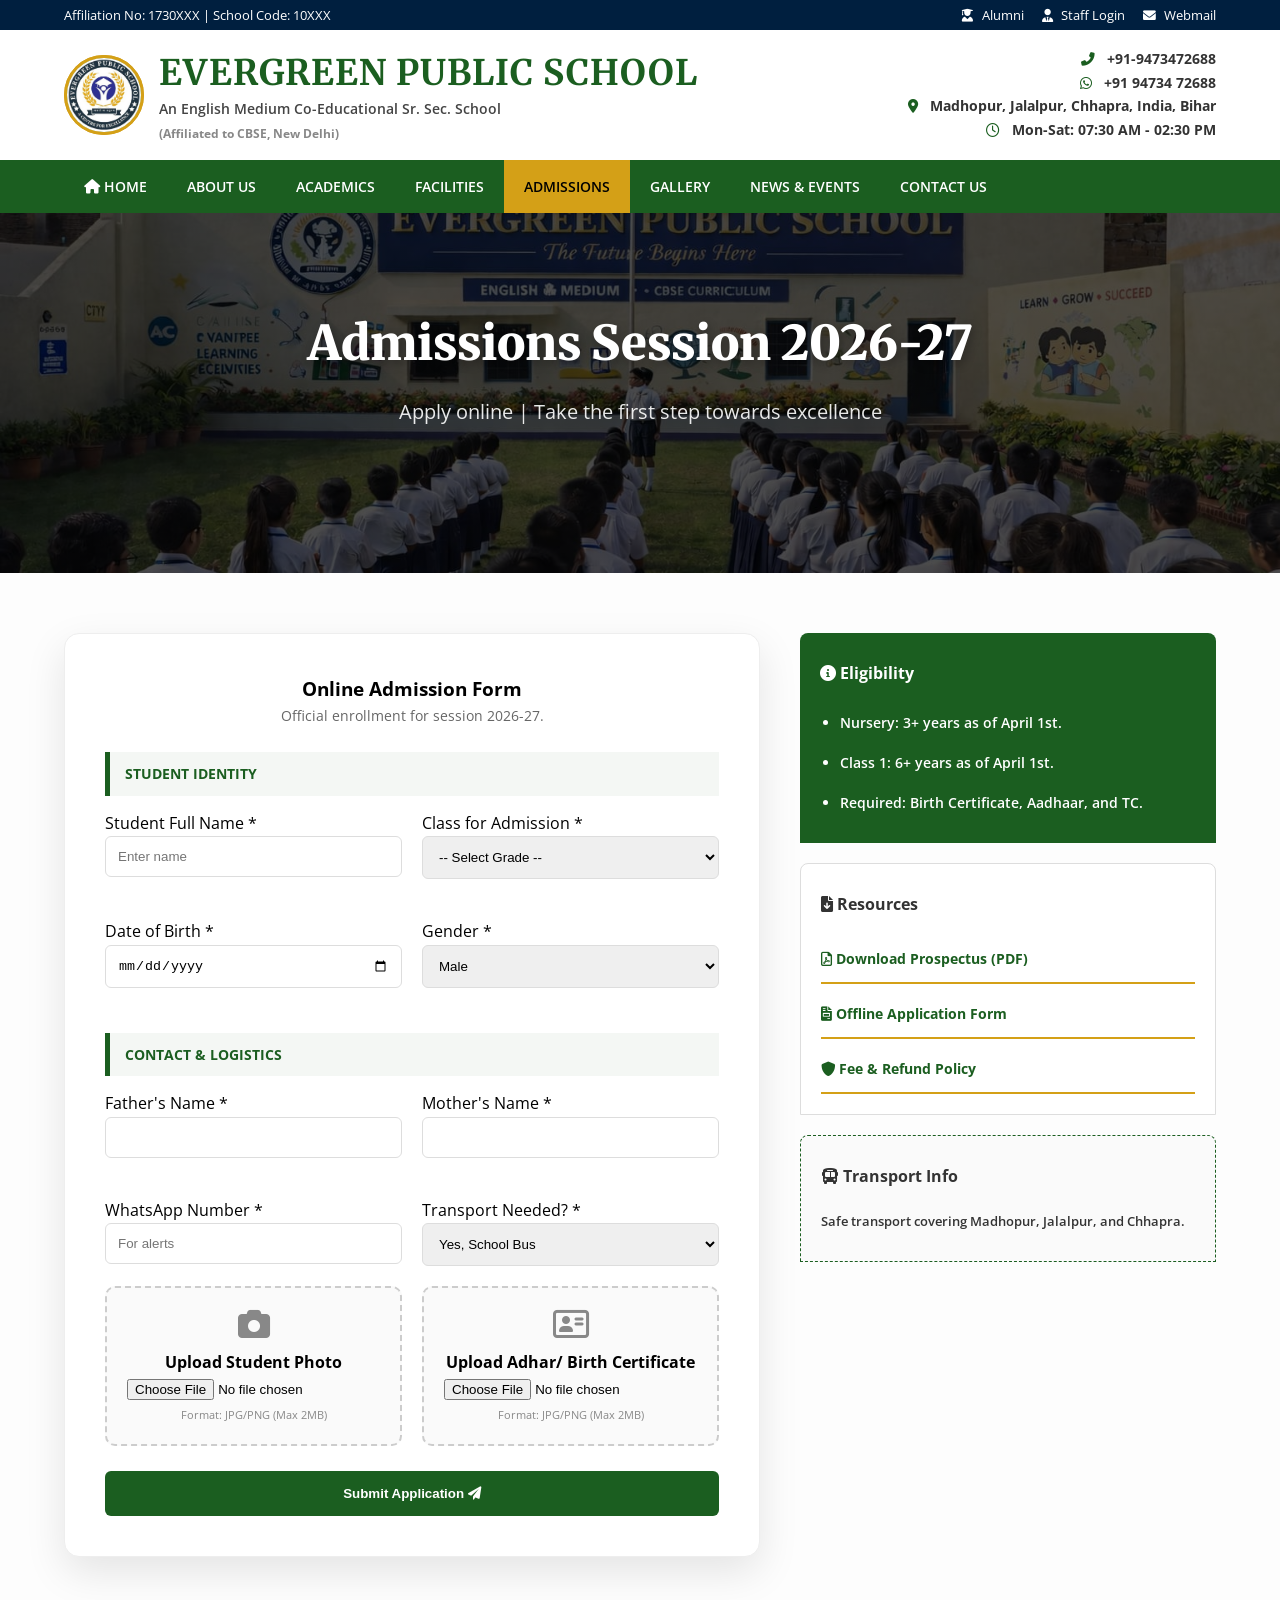
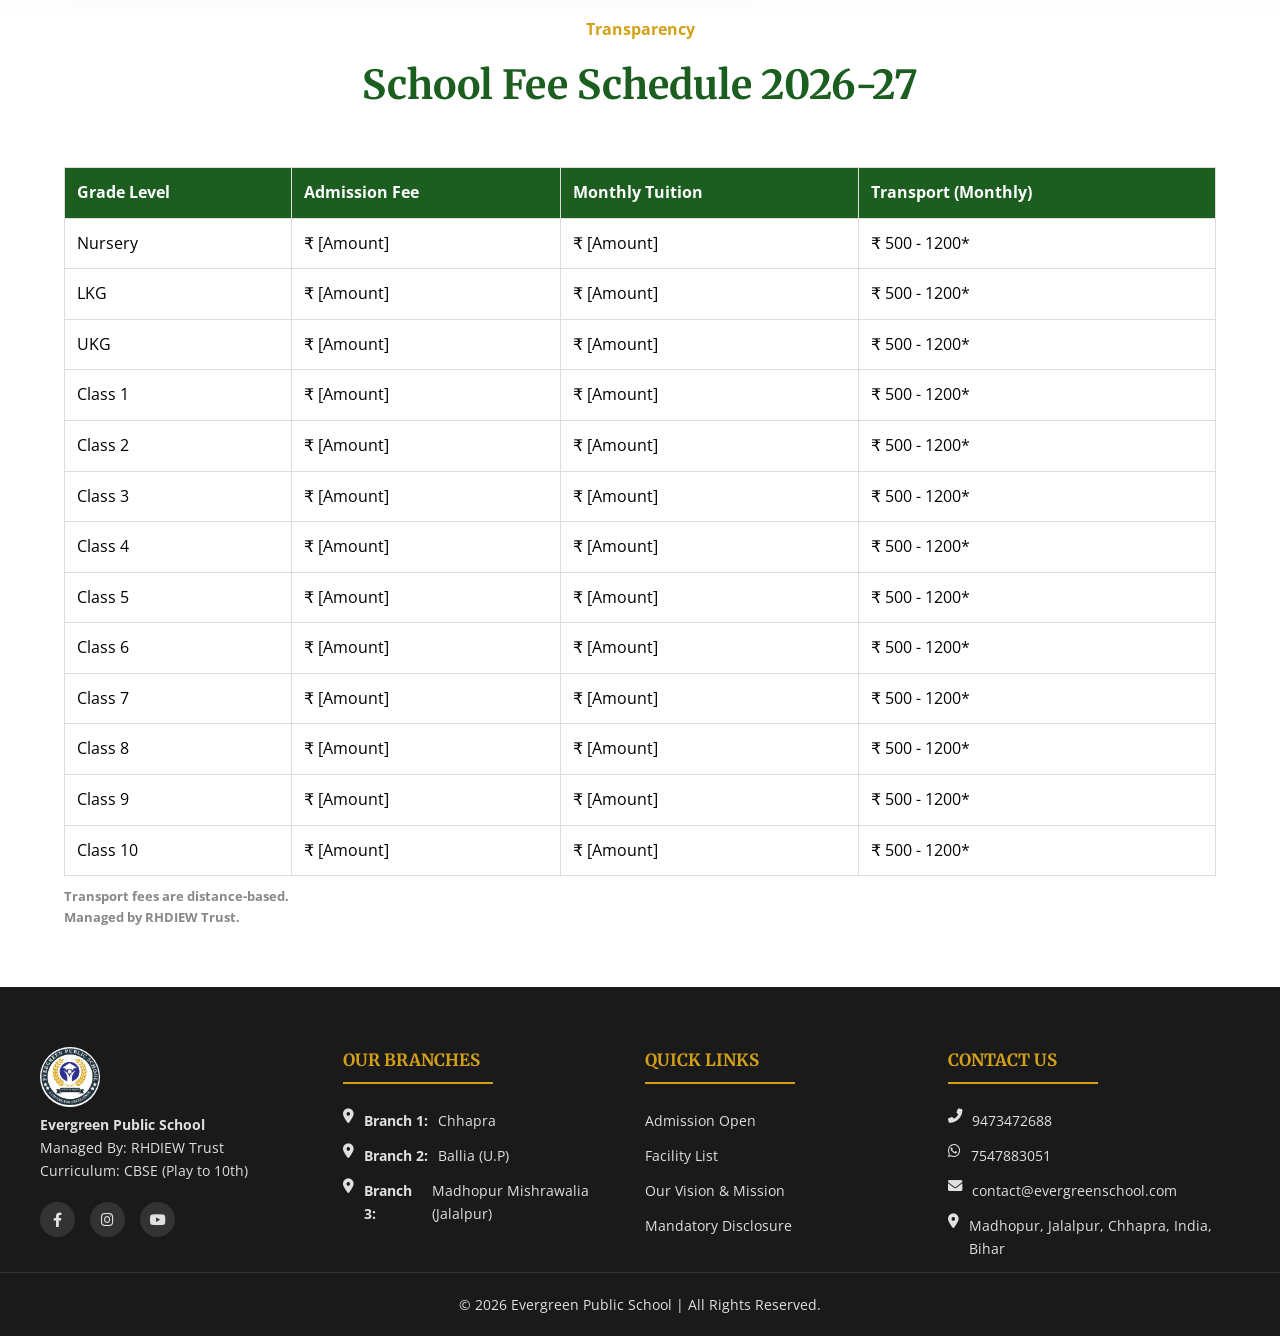
<file: admissions.html>
<!DOCTYPE html>
<html lang="en">
<head>
    <meta charset="UTF-8">
    <meta name="viewport" content="width=device-width, initial-scale=1.0">
    <title>Admissions 2026-27 | Evergreen Public School</title>
    <link href="https://fonts.googleapis.com/css2?family=Merriweather:wght@400;700;900&family=Open+Sans:wght@400;600&display=swap" rel="stylesheet">
    <link rel="stylesheet" href="https://cdnjs.cloudflare.com/ajax/libs/font-awesome/6.0.0/css/all.min.css">
    <link rel="icon" type="image/jpeg" href="asset/evergreen.jpg" style="border-radius: 50px;">
    <link rel="stylesheet" href="style.css">
  
</head>
<body>

   <div class="top-bar">
        <div>Affiliation No: 1730XXX | School Code: 10XXX</div>
        <div class="top-links">
            <a href="#"><i class="fas fa-user-graduate"></i> Alumni</a>
            <a href="#"><i class="fas fa-user-tie"></i> Staff Login</a>
            <a href="#"><i class="fas fa-envelope"></i> Webmail</a>
        </div>
    </div>

    <header class="header-mid">
        <div class="logo-box">
            <div class="logo-icon">
                <img src="asset/evergreen.jpg" alt="Evergreen Logo" class="logo-icon"> 
            </div>
            <div class="school-name">
                <h1>EVERGREEN PUBLIC SCHOOL</h1>
                <p>An English Medium Co-Educational Sr. Sec. School</p>
                <span class="affiliation">(Affiliated to CBSE, New Delhi)</span>
            </div>
        </div>
        <div class="contact-details">
            <div><i class="fas fa-phone-alt"></i> +91-9473472688</div>
            <div><i class="fa-brands fa-whatsapp"></i> +91 94734 72688</div>

            <div><i class="fas fa-map-marker-alt"></i> Madhopur, Jalalpur, Chhapra, India, Bihar</div>
            <div><i class="far fa-clock"></i> Mon-Sat: 07:30 AM - 02:30 PM</div>
        </div>
    </header>

    <nav>
    <div class="hamburger" id="hamburger">
        <i class="fas fa-bars" style="color: white; padding: 15px; cursor: pointer;"></i>
    </div>
    <ul class="nav-container" id="navLinks">
        <li><a href="index.html"><i class="fas fa-home"></i> Home</a></li>
        <li><a href="about.html">About Us</a></li>
        <li><a href="academics.html">Academics</a></li>
        <li><a href="index.html#facilities">Facilities</a></li>
        <li class="home-tab"><a href="admissions.html">Admissions</a></li>
        <li><a href="gallery.html" onclick="AlertFunction()">Gallery</a></li>
        <li><a href="news.html" onclick="AlertFunction()">News & Events</a></li>
        <li><a href="index.html#contact">Contact Us</a></li>
    </ul>
</nav>


    <section class="hero" style="min-height: 40vh; background: linear-gradient(rgba(0,0,0,0.7), rgba(0,0,0,0.7)), url('asset/Principle.jpeg') center/cover;">
        <div class="hero-content">
            <h2>Admissions Session 2026-27</h2>
            <p>Apply online | Take the first step towards excellence</p>
        </div>
    </section>

    <div class="admission-container">
        
        <div class="enrollment-card">
            <h3 style="text-align: center;">Online Admission Form</h3>
            <p style="margin-bottom: 20px; font-size: 0.9rem; color: #666; text-align: center;">Official enrollment for session 2026-27.</p>
            
            <form action="https://docs.google.com/forms/d/e/YOUR_FORM_ID/formResponse" method="POST" target="_blank">
                
                

                <div class="form-section-header">Student Identity</div>
                <div class="form-grid">
                    <div class="form-group">
                        <label>Student Full Name *</label>
                        <input type="text" name="entry.1001" placeholder="Enter name" required>
                    </div>
                    <div class="form-group">
                        <label>Class for Admission *</label>
                        <select name="entry.1002" required>
                            <option value="">-- Select Grade --</option>
                            <option value="Nursery">Nursery</option>
                            <option value="LKG">LKG</option>
                            <option value="UKG">UKG</option>
                            <option value="1">Class 1</option>
                            <option value="2">Class 2</option>
                            <option value="3">Class 3</option>
                            <option value="4">Class 4</option>
                            <option value="5">Class 5</option>
                            <option value="6">Class 6</option>
                            <option value="7">Class 7</option>
                            <option value="8">Class 8</option>
                            <option value="9">Class 9</option>
                            <option value="10">Class 10</option>
                        </select>
                    </div>
                    <div class="form-group">
                        <label>Date of Birth *</label>
                        <input type="date" name="entry.1003" required>
                    </div>
                    <div class="form-group">
                        <label>Gender *</label>
                        <select name="entry.1004" required>
                            <option value="Male">Male</option>
                            <option value="Female">Female</option>
                        </select>
                    </div>
                </div>

                <div class="form-section-header">Contact & Logistics</div>
                <div class="form-grid">
                    <div class="form-group">
                        <label>Father's Name *</label>
                        <input type="text" name="entry.1005" required>
                    </div>
                    <div class="form-group">
                        <label>Mother's Name *</label>
                        <input type="text" name="entry.1006" required>
                    </div>
                    <div class="form-group">
                        <label>WhatsApp Number *</label>
                        <input type="tel" name="entry.1007" placeholder="For alerts" required>
                    </div>
                    <div class="form-group">
                        <label>Transport Needed? *</label>
                        <select name="entry.1008" required>
                            <option value="Yes">Yes, School Bus</option>
                            <option value="No">No, Self-arranged</option>
                        </select>
                    </div>
                </div>
                <div class="photo-upload-container">
                    <div class="photo-upload-box">
                        <i class="fas fa-camera"></i>
                        <p><strong>Upload Student Photo</strong></p>
                        <input type="file" name="student_photo" accept="image/*">
                        <p style="font-size: 0.7rem; color: #888; margin-top: 5px;">Format: JPG/PNG (Max 2MB)</p>
                    </div>
                    <div class="photo-upload-box">
                        <i class="far fa-address-card"></i>
                        <p><strong>Upload Adhar/ Birth Certificate</strong></p>
                        <input type="file" name="student_photo" accept="image/*">
                        <p style="font-size: 0.7rem; color: #888; margin-top: 5px;">Format: JPG/PNG (Max 2MB)</p>
                    </div>
                </div>


                <button type="submit" class="btn-submit" style="width: 100%; margin-top: 25px;">Submit  Application <i class="fas fa-paper-plane"></i></button>
            </form>
        </div>

        <div class="admission-info">
            <div class="info-card">
                <h4><i class="fas fa-info-circle"></i> Eligibility</h4>
                <ul style="padding-left: 20px; margin-top: 10px; font-size: 0.9rem;">
                    <li>Nursery: 3+ years as of April 1st.</li>
                    <li>Class 1: 6+ years as of April 1st.</li>
                    <li>Required: Birth Certificate, Aadhaar, and TC.</li>
                </ul>
            </div>

            

            <div class="info-card" style="background: #fff; color: #333; border: 1px solid #ddd; margin-top: 20px;">
                <h4><i class="fas fa-file-download"></i> Resources</h4>
                <div style="margin-top: 15px;">
                    <a href="#" class="btn-link" style="display: block; margin-bottom: 10px; font-size: 0.9rem;">
                        <i class="far fa-file-pdf"></i> Download Prospectus (PDF)
                    </a>
                    <a href="#" class="btn-link" style="display: block; margin-bottom: 10px; font-size: 0.9rem;">
                        <i class="fas fa-file-invoice"></i> Offline Application Form
                    </a>
                    <a href="#" class="btn-link" style="display: block; font-size: 0.9rem;">
                        <i class="fas fa-shield-alt"></i> Fee & Refund Policy
                    </a>
                </div>
            </div>

            <div class="info-card" style="margin-top: 20px; background: #fafafa; color: #333; border: 1px dashed #1b5e20;">
                <h4><i class="fas fa-bus"></i> Transport Info</h4>
                <p style="font-size: 0.8rem; margin-top: 5px;">Safe transport covering Madhopur, Jalalpur, and Chhapra.</p>
                
            </div>
        </div>
    </div>

    <section class="welcome-section" style="background: #fff; padding-top: 0;">
  <div class="container">
    <div class="section-title">
      <span>Transparency</span>
      <h2>School Fee Schedule 2026-27</h2>
    </div>
    <table class="fee-table">
      <thead>
        <tr>
          <th>Grade Level</th>
          <th>Admission Fee</th>
          <th>Monthly Tuition</th>
          <th>Transport (Monthly)</th>
        </tr>
      </thead>
      <tbody>
        <tr>
          <td>Nursery</td>
          <td>₹ [Amount]</td>
          <td>₹ [Amount]</td>
          <td>₹ 500 - 1200*</td>
        </tr>
        <tr>
          <td>LKG</td>
          <td>₹ [Amount]</td>
          <td>₹ [Amount]</td>
          <td>₹ 500 - 1200*</td>
        </tr>
        <tr>
          <td>UKG</td>
          <td>₹ [Amount]</td>
          <td>₹ [Amount]</td>
          <td>₹ 500 - 1200*</td>
        </tr>
        <tr>
          <td>Class 1</td>
          <td>₹ [Amount]</td>
          <td>₹ [Amount]</td>
          <td>₹ 500 - 1200*</td>
        </tr>
        <tr>
          <td>Class 2</td>
          <td>₹ [Amount]</td>
          <td>₹ [Amount]</td>
          <td>₹ 500 - 1200*</td>
        </tr>
        <tr>
          <td>Class 3</td>
          <td>₹ [Amount]</td>
          <td>₹ [Amount]</td>
          <td>₹ 500 - 1200*</td>
        </tr>
        <tr>
          <td>Class 4</td>
          <td>₹ [Amount]</td>
          <td>₹ [Amount]</td>
          <td>₹ 500 - 1200*</td>
        </tr>
        <tr>
          <td>Class 5</td>
          <td>₹ [Amount]</td>
          <td>₹ [Amount]</td>
          <td>₹ 500 - 1200*</td>
        </tr>
        <tr>
          <td>Class 6</td>
          <td>₹ [Amount]</td>
          <td>₹ [Amount]</td>
          <td>₹ 500 - 1200*</td>
        </tr>
        <tr>
          <td>Class 7</td>
          <td>₹ [Amount]</td>
          <td>₹ [Amount]</td>
          <td>₹ 500 - 1200*</td>
        </tr>
        <tr>
          <td>Class 8</td>
          <td>₹ [Amount]</td>
          <td>₹ [Amount]</td>
          <td>₹ 500 - 1200*</td>
        </tr>
        <tr>
          <td>Class 9</td>
          <td>₹ [Amount]</td>
          <td>₹ [Amount]</td>
          <td>₹ 500 - 1200*</td>
        </tr>
        <tr>
          <td>Class 10</td>
          <td>₹ [Amount]</td>
          <td>₹ [Amount]</td>
          <td>₹ 500 - 1200*</td>
        </tr>
      </tbody>
    </table>
    <p style="font-size: 0.8rem; color: #888; margin-top: 10px;">
      <b>Transport fees are distance-based.</b> <br>
      <b>Managed by RHDIEW Trust.</b>
    </p>
  </div>
</section>

 <footer class="main-footer">
    <div class="footer-top">
        <div class="footer-container">
            <div class="footer-col about">
                <img src="asset/evergreen.jpg" alt="Evergreen Logo" class="footer-logo" style="width: 60px; height: 60px; border-radius: 50%;">
                <p><strong>Evergreen Public School</strong></p>
                <p>Managed By: RHDIEW Trust</p>
                <p>Curriculum: CBSE (Play to 10th)</p>
                <div class="social-links">
                    <a href="#"><i class="fab fa-facebook-f"></i></a>
                    <a href="#"><i class="fab fa-instagram"></i></a>
                    <a href="#"><i class="fab fa-youtube"></i></a>
                </div>
            </div>

            <div class="footer-col">
                <h3>Our Branches</h3>
                <ul>
                    <li><i class="fas fa-map-marker-alt"></i> <strong>Branch 1:</strong> Chhapra</li>
                    <li><i class="fas fa-map-marker-alt"></i> <strong>Branch 2:</strong> Ballia (U.P)</li>
                    <li><i class="fas fa-map-marker-alt"></i> <strong>Branch 3:</strong> Madhopur Mishrawalia 
                        (Jalalpur)</li>
                </ul>
            </div>

            <div class="footer-col">
                <h3>Quick Links</h3>
                <ul>
                    <li><a href="#">Admission Open</a></li>
                    <li><a href="#">Facility List</a></li>
                    <li><a href="#">Our Vision & Mission</a></li>
                    <li><a href="#">Mandatory Disclosure</a></li>
                </ul>
            </div>

            <div class="footer-col">
                <h3>Contact Us</h3>
                <ul class="contact-list">
                    <li><i class="fas fa-phone-alt"></i> 9473472688</li>
                    <li><i class="fa-brands fa-whatsapp"></i> 7547883051</li>
                    <li><i class="fas fa-envelope"></i> contact@evergreenschool.com</li>
                    <li><i class="fas fa-location-dot"></i> Madhopur, Jalalpur, Chhapra, India, Bihar</li>
                </ul>
            </div>
        </div>
    </div>
    
    <div class="footer-bottom">
        <p>&copy; 2026 Evergreen Public School | All Rights Reserved.</p>
    </div>
</footer>

    <script src="script.js"></script>
</body>
</html>
</file>
<file: style.css>
/* ==========================================
   1. CORE STYLES & VARIABLES
   ========================================== */
:root {
    --primary: #1b5e20; /* Dark Green */
    --primary-dark: #002b36; /* Navy Blue Top Bar */
    --primary-green: #1b5e20; /* Brand Green */
    --secondary-gold: #d4a017;
    --secondary: #d4a017; /* Admission Highlight */
    --white: #fff;
    --transition: 0.3s;
}

* { 
    margin: 0; 
    padding: 0; 
    box-sizing: border-box; 
}

body { 
    font-family: 'Open Sans', sans-serif; 
    line-height: 1.6; 
}
a { color: #545454;; transition: color var(--transition); text-decoration: none; }
a:hover { color: var(--secondary); }
span { color: var(--secondary);font-weight: bold; }

/* ==========================================
   2. HEADER & NAVIGATION
   ========================================== */

/* Top Bar */
.top-bar {
    background: #001f3f;
    color: #fff;
    padding: 5px 5%;
    font-size: 0.8rem;
    display: flex;
    justify-content: space-between;
    align-items: center;
}
.top-links a { color: #fff; margin-left: 15px; text-decoration: none; }
.top-links i { margin-right: 5px; }

/* Middle Header (Logo & Info) */
.header-mid {
    display: flex;
    justify-content: space-between;
    align-items: center;
    padding: 15px 5%;
    background: white;
    position: sticky; 
    top: 0;           
    z-index: 1001;    
}

.logo-box { display: flex; align-items: center; gap: 15px; }
.logo-icon {
    background: #1b5e20;
    color: #d4a017;
    width: 80px;
    height: 80px;
    border-radius: 50%;
    display: flex;
    align-items: center;
    justify-content: center;
    font-size: 2.5rem;
    border: 3px solid #d4a017;
}

.school-name h1 { 
    color: #1b5e20; 
    font-family: 'Merriweather', serif; 
    font-size: 2.2rem; 
    letter-spacing: 1px;
    margin: 0;
}
.school-name p { font-size: 0.9rem; font-weight: 600; color: #444; margin-top: -5px; }
.affiliation { font-size: 0.75rem; color: #888; }

.contact-details { font-size: 0.85rem; text-align: right; color: #333;  font-weight: bold;}
.contact-details div { margin-bottom: 2px; }
.contact-details i { color: #1b5e20; margin-right: 8px; width: 15px; }

/* Desktop Navigation */
nav { 
    background: #1b5e20;
    position: sticky; 
    top: 129px; /* Aligns below sticky header-mid */
    z-index: 1000; 
}

.nav-container {
    display: flex;
    list-style: none;
    padding: 0 5%;
}

.nav-container li a {
    display: block;
    padding: 15px 20px;
    color: white;
    text-decoration: none;
    font-weight: 600;
    font-size: 0.9rem;
    text-transform: uppercase;
}

.nav-container li a:hover { background: #D32F2F; }
.nav-container li a.active { background: var(--secondary); color: #000; }
.nav-container li.home-tab a { background: #d4a017; color: #000; }

.hamburger { display: none; }

/* ==========================================
   3. MAIN SECTIONS & COMPONENTS
   ========================================== */

/* Hero Section */
.hero {
    position: relative;
    min-height: 85vh;
    display: flex;
    align-items: center;
    justify-content: center;
    text-align: center;
    color: var(--white);
    padding: 100px 5%;
    background: linear-gradient(rgba(0, 0, 0, 0.6), rgba(0, 0, 0, 0.5)), 
                url('asset/heroImage-1.jpg') no-repeat center center/cover;
}

.hero-content {
    position: relative;
    z-index: 10;
    max-width: 900px;
    animation: fadeInUp 1s ease-out;
}

.hero-badge {
    background: rgba(212, 160, 23, 0.2);
    backdrop-filter: blur(5px);
    color: var(--secondary);
    padding: 8px 20px;
    border-radius: 50px;
    font-size: 0.85rem;
    font-weight: 700;
    letter-spacing: 2px;
    text-transform: uppercase;
    border: 1px solid var(--secondary);
    display: inline-block;
    margin-bottom: 25px;
}

.hero h2 {
    font-size: 3rem;
    font-family: 'Merriweather', serif;
    line-height: 1.1;
    margin-bottom: 25px;
    font-weight: 900;
    text-shadow: 2px 4px 10px rgba(0,0,0,0.3);
}

.hero h2 span { display: block; color: var(--secondary); margin-top: 10px; font-size: 3rem; }

.hero p {
    font-size: clamp(1rem, 2.5vw, 1.25rem);
    line-height: 1.8;
    max-width: 700px;
    margin: 0 auto 40px;
    color: rgba(255, 255, 255, 0.9);
}

.hero-btns { display: flex; gap: 20px; justify-content: center; flex-wrap: wrap; }

.btn-primary {
    background: var(--secondary);
    color: #000;
    padding: 15px 35px;
    border-radius: 5px;
    text-decoration: none;
    font-weight: 700;
    transition: var(--transition);
    box-shadow: 0 4px 15px rgba(212, 160, 23, 0.3);
}
.btn-primary:hover { background: var(--white); transform: translateY(-3px); }

.btn-outline {
    border: 2px solid var(--white);
    color: var(--white);
    padding: 13px 35px;
    border-radius: 5px;
    text-decoration: none;
    font-weight: 700;
    transition: var(--transition);
}
.btn-outline:hover { background: var(--white); color: var(--primary); }

/* Urgent Ticker */
.urgent-ticker {
    background: #f0f0f0;
    display: flex;
    align-items: center;
    border-bottom: 2px solid #ddd;
}
.urgent-label { background: #d32f2f; color: white; padding: 8px 17px; font-weight: bold; font-size: 0.9rem; white-space: nowrap; }
.ticker-wrap { flex: 1; overflow: hidden; }
.ticker-text {
    display: inline-block;
    white-space: nowrap;
    padding-left: 100%;
    animation: scroll 35s linear infinite;
    font-size: 0.9rem;
    font-weight: 600;
}

/* Welcome Section */
.welcome-section { padding: 60px 5%; background: #ffffff; }
.welcome-container { display: grid; grid-template-columns: 1.6fr 1fr; gap: 50px; max-width: 1200px; margin: 0 auto; }
.section-header h2 { color: #1b5e20; font-family: 'Merriweather', serif; font-size: 2.2rem; margin-bottom: 20px; }
.sub-title { color: #d4a017; font-weight: 700; text-transform: uppercase; font-size: 0.85rem; letter-spacing: 1px; display: block; margin-bottom: 10px; }
.welcome-text p { color: #444; font-size: 1.05rem; line-height: 1.8; margin-bottom: 15px; text-align: justify; }
.btn-link { display: inline-block; margin-top: 10px; color: #1b5e20; text-decoration: none; font-weight: 700; border-bottom: 2px solid #d4a017; padding-bottom: 3px; }

/* Principal Message Box & Image */
.principal-image-container { position: relative; border-radius: 12px; overflow: hidden; box-shadow: 0 10px 30px rgba(0,0,0,0.1); }
.full-principal-img { width: 100%; height: 100%; object-fit: cover; display: block; }
.principal-name-tag { position: absolute; bottom: 0; left: 0; right: 0; background: rgba(27, 94, 32, 0.9); color: white; padding: 15px; text-align: center; }
.principal-msg-box { background: #fff; padding: 40px; border-radius: 12px; border-left: 5px solid var(--secondary-gold); display: flex; flex-direction: column; justify-content: center; }
.message-icon { font-size: 2rem; color: var(--secondary-gold); margin-bottom: 15px; opacity: 0.5; }
.message-body p { font-size: 1.05rem; color: #444; line-height: 1.8; margin-bottom: 15px; }
.signature { margin-top: 20px; border-top: 1px solid #eee; padding-top: 15px; }

/* Notice Board & Info Grid */
.info-grid { display: grid; grid-template-columns: 2fr 1fr; gap: 30px; padding: 4rem 5%; }
.notification-panel { background: #fff; border-radius: 8px; overflow: hidden; box-shadow: 0 10px 30px rgba(0,0,0,0.08); border-top: 5px solid #1b5e20; }
.notice-head { background: #1b5e20; color: #fff; padding: 18px 25px; display: flex; justify-content: space-between; align-items: center; }
.notice-container { height: 320px; overflow-y: auto; padding: 10px 25px; }
.notice-row { display: flex; align-items: center; gap: 20px; padding: 7px 0; border-bottom: 1px solid #eee; }
.date-badge { background: #f4f4f4; min-width: 55px; text-align: center; padding: 8px; border-radius: 6px; font-size: 0.75rem; color: #555; }
.date-badge span { display: block; font-size: 1.2rem; font-weight: 800; color: #1b5e20; line-height: 1; }
.badge-new { background: #d32f2f; color: #fff; font-size: 0.6rem; padding: 2px 8px; border-radius: 12px; margin-left: 8px; animation: blink 1s infinite; }

/* Vision & Mission */
.vision-mission-section { padding: 80px 5%; background-color: #f4f7f4; }
.vision-container { display: grid; grid-template-columns:repeat(3, 1fr); gap: 30px; max-width: 1100px; margin: 0 auto; }
.vision-box, .mission-box { background: #ffffff; padding: 40px; border-radius: 12px; text-align: center; box-shadow: 0 5px 20px rgba(0,0,0,0.05); transition: transform 0.3s ease; border-bottom: 5px solid #d4a017; }
.vision-box:hover, .mission-box:hover { transform: translateY(-10px); }
.icon-wrap { width: 70px; height: 70px; background: #1b5e20; color: #ffffff; border-radius: 50%; display: flex; align-items: center; justify-content: center; margin: 0 auto 20px; font-size: 1.8rem; }
.vision-box h3, .mission-box h3 { color: #1b5e20; font-family: 'Merriweather', serif; font-size: 1.6rem; margin-bottom: 15px; }

/* Academic Highlights (Cards Grid) */
.highlights { padding: 4rem 5%; text-align: center; background: #fff; }
.cards-grid { 
    display: grid; 
    grid-template-columns: repeat(auto-fit, minmax(250px, 1fr)); 
    gap: 20px; 
    margin-top: 30px; 
}
.card { 
    border: 1px solid #eee; 
    padding: 20px; 
    transition: 0.3s; 
    background: #fdfdfd; 
}
.card:hover { 
    transform: translateY(-5px); 
    border-bottom: 3px solid var(--secondary); 
    box-shadow: 0 5px 15px rgba(0,0,0,0.1); 
}
.card i { font-size: 2.5rem; color: var(--primary); margin-bottom: 15px; }

/* Facilities */
.facilities-section { padding: 80px 5%; background: #ffffff; }
.container { max-width: 1200px; margin: 0 auto; }
.section-title { text-align: center; margin-bottom: 50px; }
.section-title h2 { color: #1b5e20; font-family: 'Merriweather', serif; font-size: 2.5rem; margin-top: 10px; }
.facilities-grid { display: grid; grid-template-columns: repeat(auto-fit, minmax(280px, 1fr)); gap: 25px; }
.facility-card { padding: 35px 25px; background: #f9fbf9; border: 1px solid #eee; border-radius: 10px; text-align: center; transition: all 0.3s ease; }
.facility-card:hover { transform: translateY(-8px); box-shadow: 0 15px 35px rgba(27, 94, 32, 0.1); border-color: #d4a017; }
.facility-card i { font-size: 2.5rem; color: #1b5e20; margin-bottom: 20px; }

/* Contact Form */
.contact-section { padding: 80px 5%; background: #f9f9f9; }
.contact-wrapper { display: grid; grid-template-columns: 1.2fr 1fr; gap: 40px; max-width: 1100px; margin: 0 auto; }
.contact-form-box { background: white; padding: 30px; border-radius: 12px; box-shadow: 0 5px 20px rgba(0,0,0,0.05); }
.form-group { margin-bottom: 20px; }
.form-group input, .form-group select, .form-group textarea { width: 100%; padding: 12px; border: 1px solid #ddd; border-radius: 6px; }
.btn-submit { background: var(--primary); color: white; border: none; padding: 15px 30px; border-radius: 6px; font-weight: 700; cursor: pointer; transition: 0.3s; width: 100%; }
.btn-submit:hover { background: var(--secondary); }
.contact-info { display: flex; flex-direction: column; gap: 25px; }
.contact-info div { display: flex; align-items: center; gap: 15px; }
.contact-info i { font-size: 1.5rem; color: var(--primary); }
.contact-map { width: 100%; height: 100%; border: none; border-radius: 12px; box-shadow: 0 5px 20px rgb(52, 52, 52); background-color: #f9f9f9;}
.info-card { margin-bottom: 8px; color: #ffffff; font-weight: 600; padding: 20px; background: #1b5e20; border-radius: 8px 8px 0 0; text-align: left; line-height: 2.5rem;}
.contact-map iframe { border-radius: 12px;border: 5px solid #1b5e20; padding:10px;}
.map-note { font-size: 1rem; color: #282828; margin-top: 20px; text-align: center;font-weight: bold; }
/* ==========================================
   4. FOOTER
   ========================================== */
.main-footer { background: #1a1a1a; color: #e0e0e0; padding-top: 60px; font-size: 0.9rem; }
.footer-container { max-width: 1200px; margin: 0 auto; display: grid; grid-template-columns: repeat(auto-fit, minmax(250px, 1fr)); gap: 10px; }
.footer-col h3 { color: #d4a017; font-family: 'Merriweather', serif; margin-bottom: 25px; position: relative; padding-bottom: 10px; text-transform: uppercase; }
.footer-col h3::after { content: ''; position: absolute; left: 0; bottom: 0; width: 150px; height: 2px; background: #d4a017; }
.footer-col ul { list-style: none; }
.footer-col ul li { margin-bottom: 12px; display: flex; align-items: flex-start; gap: 10px; }
.social-links { margin-top: 20px; display: flex; gap: 15px; }
.social-links a { width: 35px; height: 35px; background: #333; display: flex; align-items: center; justify-content: center; border-radius: 50%;}
.footer-bottom { padding: 20px 0; text-align: center; border-top: 1px solid #333; }
.main-footer a { color: #e0e0e0; }
.main-footer a:hover { color: var(--secondary); }
.main-footer i:hover { color: var(--secondary);}


/*============================================
   Admission Page
==============================================*/
.admission-container { display: grid; grid-template-columns: 1.6fr 1fr; gap: 40px; padding: 60px 5%; background: #fdfdfd; }
        
        .enrollment-card { 
            background: #ffffff; 
            padding: 40px; 
            border-radius: 15px; 
            box-shadow: 0 15px 40px rgba(0,0,0,0.1); 
            border: 1px solid #eee;
        }

        .form-section-header {
            background: #f4f7f4;
            padding: 10px 15px;
            border-left: 5px solid #1b5e20;
            margin: 25px 0 15px 0;
            font-weight: 700;
            color: #1b5e20;
            text-transform: uppercase;
            font-size: 0.9rem;
        }

        .form-grid { display: grid; grid-template-columns: 1fr 1fr; gap: 20px; }
        
        .photo-upload-container {
  display: flex;
  gap: 20px; /* space between boxes */
}

.photo-upload-box {
  flex: 1; /* equal width */
  border: 2px dashed #ccc;
  padding: 20px;
  text-align: center;
  border-radius: 10px;
  background: #fafafa;
  transition: 0.3s;
}

        .photo-upload-box:hover { border-color: #1b5e20; background: #f0f7f0; }
        .photo-upload-box i { font-size: 2rem; color: #888; margin-bottom: 10px; }

        .fee-table { width: 100%; border-collapse: collapse; margin-top: 20px; background: #fff; }
        .fee-table th, .fee-table td { border: 1px solid #ddd; padding: 12px; text-align: left; }
        .fee-table th { background-color: #1b5e20; color: white; }


/* ==========================================
   5. ANIMATIONS & KEYFRAMES
   ========================================== */
@keyframes scroll { 0% { transform: translateX(0); } 100% { transform: translateX(-100%); } }
@keyframes blink { 50% { opacity: 0.5; } }
@keyframes fadeInUp { from { opacity: 0; transform: translateY(30px); } to { opacity: 1; transform: translateY(0); } }

/* ==========================================
   6. RESPONSIVE MEDIA QUERIES (FULL FIX)
   ========================================== */

/* --- Tablet Adjustments (Up to 992px) --- */
@media (max-width: 992px) {
    .header-mid { 
        flex-direction: column; 
        text-align: center; 
        gap: 15px;
    }
    .contact-details { display: none; }
    .nav-container { flex-wrap: wrap; justify-content: center; }
    .welcome-container { grid-template-columns: 1fr; gap: 40px; }
}

/* --- Mobile Sticky & Logo Fix (Up to 768px) --- */
@media (max-width: 768px) {
    
    /* 1. Hide top bar to save vertical space */
    .top-bar { display: none !important; }

    /* 2. STICKY LOGO AREA (Compacted) */
    .header-mid {
        position: sticky !important;
        top: 0 !important;
        height: 70px !important; /* FIXED HEIGHT */
        z-index: 2005 !important;
        padding: 5px 5% !important;
        display: flex !important;
        flex-direction: row !important; /* Keep side-by-side */
        justify-content: space-between !important;
        align-items: center !important;
        background: #fff !important;
        box-shadow: 0 2px 10px rgba(0,0,0,0.1);
    }

    /* Override element.style for Logo */
    .logo-box .logo-icon {
        width: 48px !important;
        height: 48px !important;
        min-width: 48px !important;
        font-size: 1.3rem !important;
        border: 2px solid #d4a017 !important;
    }

    /* Override School Name font size */
    .school-name h1 {
        font-size: 1.1rem !important;
        line-height: 1.2 !important;
        text-align: left !important;
    }

    /* Hide sub-text for clean sticky view */
    .school-name p, .affiliation { display: none !important; }

    /* 3. STICKY NAV BAR (Green Bar) */
    nav {
        position: sticky !important;
        top: 70px !important; /* Must match header-mid height */
        height: 50px !important; /* FIXED HEIGHT */
        background: #1b5e20 !important;
        z-index: 2004 !important;
        display: flex !important;
        justify-content: flex-end !important;
        align-items: center !important;
        padding: 0 5% !important;
    }

    .hamburger {
        display: block !important;
        color: white !important;
        font-size: 1.6rem !important;
        cursor: pointer;
    }

    /* 4. MOBILE MENU OVERLAY */
    .nav-container {
        display: none; /* Controlled by .active class */
        flex-direction: column !important;
        background: #1b5e20 !important;
        width: 100% !important;
        position: fixed !important;
        top: 120px !important; /* Header (70) + Nav (50) */
        left: 0 !important;
        z-index: 2003 !important;
        height: calc(100vh - 120px) !important;
        overflow-y: auto !important;
        padding: 0 !important;
    }

    .nav-container.active { display: flex !important; }

    .nav-container li { 
        width: 100% !important; 
        border-bottom: 1px solid rgba(255,255,255,0.1); 
    }

    .nav-container li a {
        padding: 20px !important;
        text-align: center !important;
        font-size: 1rem !important;
        display: block !important;
    }

    /* 5. PAGE ADJUSTMENTS */
    .hero {
        padding-top: 140px !important; /* Header + Nav + Buffer */
        min-height: 60vh !important;
    }

    .hero h2 { font-size: 1.8rem !important; }
    
    .info-grid, .vision-container, .contact-wrapper, .welcome-container {
        grid-template-columns: 1fr !important;
        padding: 30px 5% !important;
        gap: 30px !important;
    }

    .footer-container { 
        grid-template-columns: 1fr !important; 
        text-align: center !important; 
    }
     /* 3. FOOTER PADDING (Left side added) */
    .footer-container {
        padding-left: 30px !important; /* Adjust this value as needed */
        padding-right: 15px;
    }

    .footer-col {
        margin-bottom: 30px;
        text-align: left;
    }

    /* Center footer logo on mobile */
    .footer-logo {
        margin-left: 0;
    }
    /* 2. ADMISSION CONTAINER */
    .admission-container { 
        grid-template-columns: 1fr; 
        padding: 20px 5%; 
        gap: 20px;
    }

    .form-grid { 
        grid-template-columns: 1fr; 
    }

    .enrollment-card {
        padding: 20px;
    }

    .photo-upload-container {
        flex-direction: column;
    }

    .fee-table {
        display: block;
        overflow-x: auto;
        white-space: nowrap;
    }
    .map-note {
        font-size: 0.8rem;
        margin-bottom: 10px;
    }

    /* 3. FOOTER PADDING (Left side added) */
    .footer-container {
        padding-left: 30px !important; /* Adjust this value as needed */
        padding-right: 15px;
    }

    .footer-col {
        margin-bottom: 30px;
        text-align: left;
    }

    /* Center footer logo on mobile */
    .footer-logo {
        margin-left: 0;
    }

}
/* Specific Tweak for Small Phones (around 390px) */
@media (max-width: 400px) {
    /* Further minimize logo for very small screens */
    .logo-icon img {
        width: 45px !important;
    }

    .school-name h1 {
        font-size: 1rem;
    }

    .hero h2 {
        font-size: 1.4rem;
    }

    .form-section-header {
        font-size: 0.8rem;
        padding: 8px 10px;
    }

    .btn-submit {
        padding: 12px;
        font-size: 0.9rem;
    }
    .map-note {
        font-size: 0.8rem;
        margin-bottom: 10px;
    }
}
</file>
